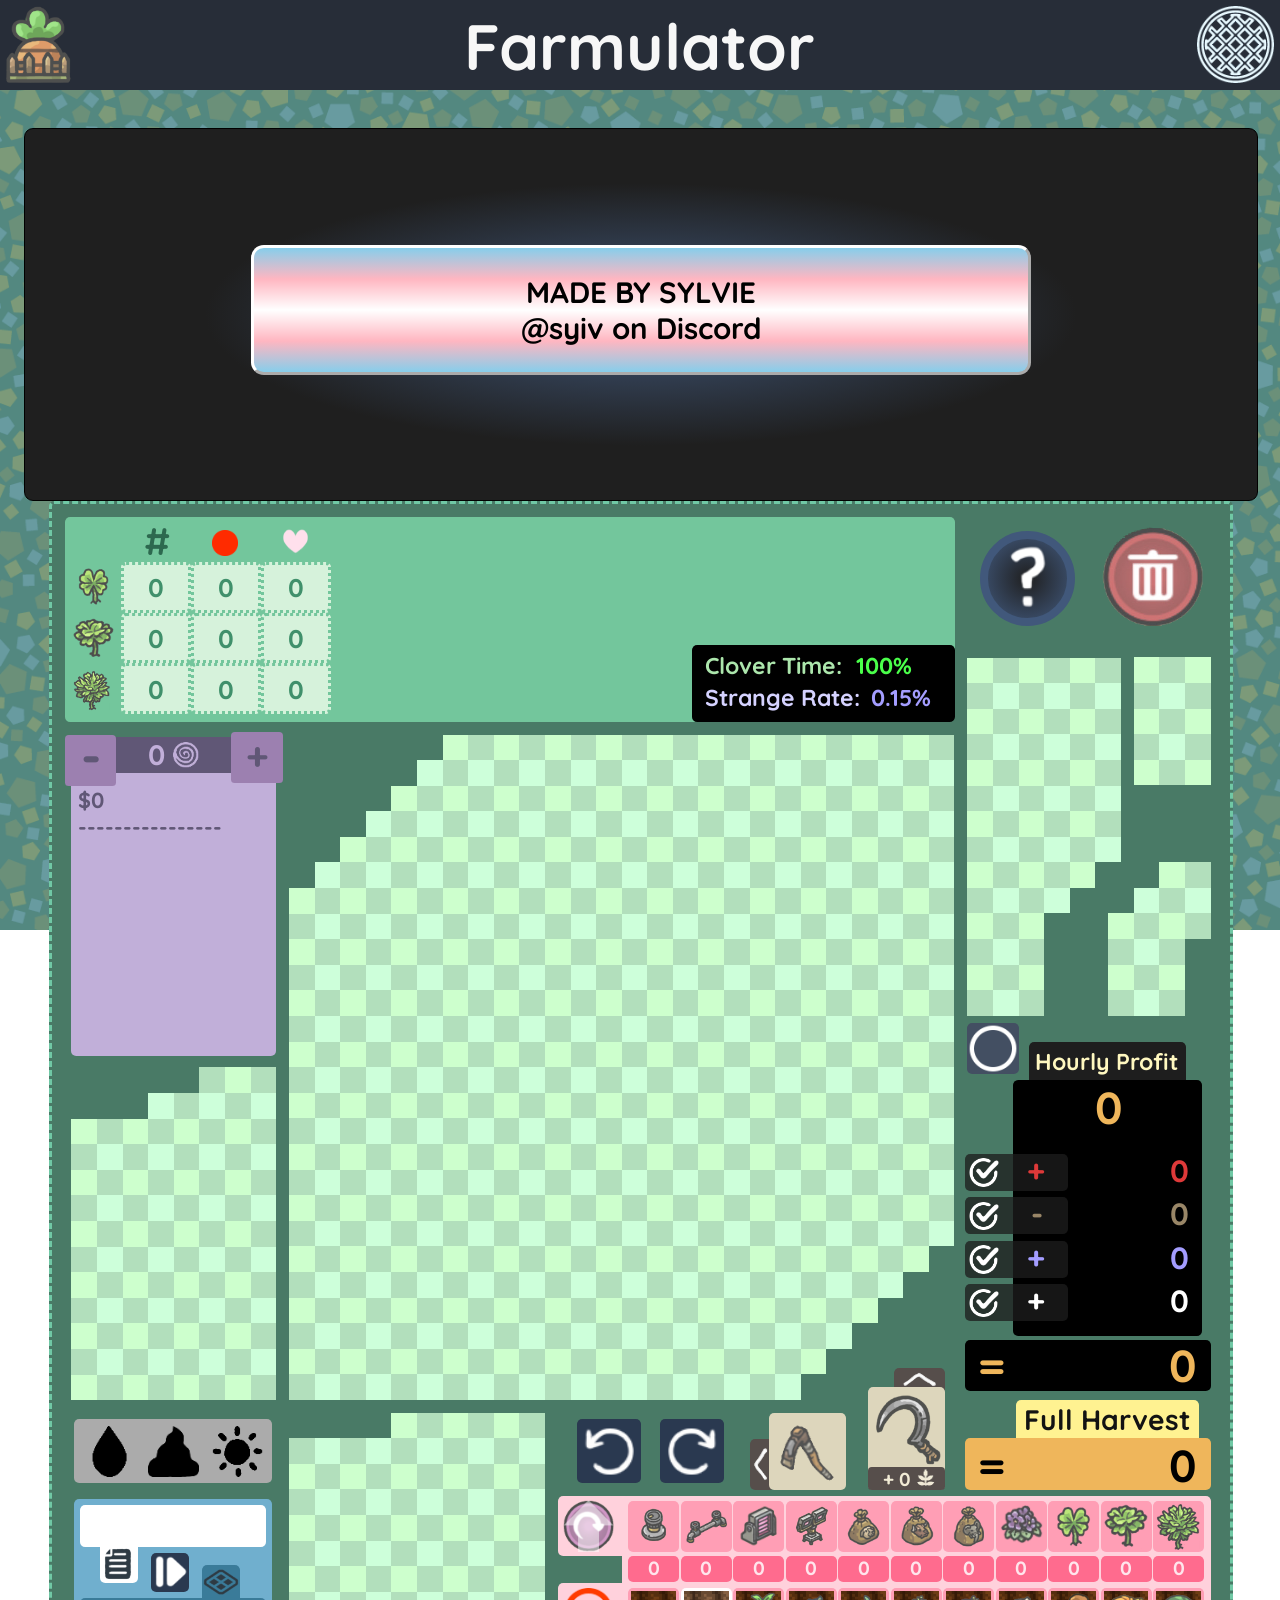
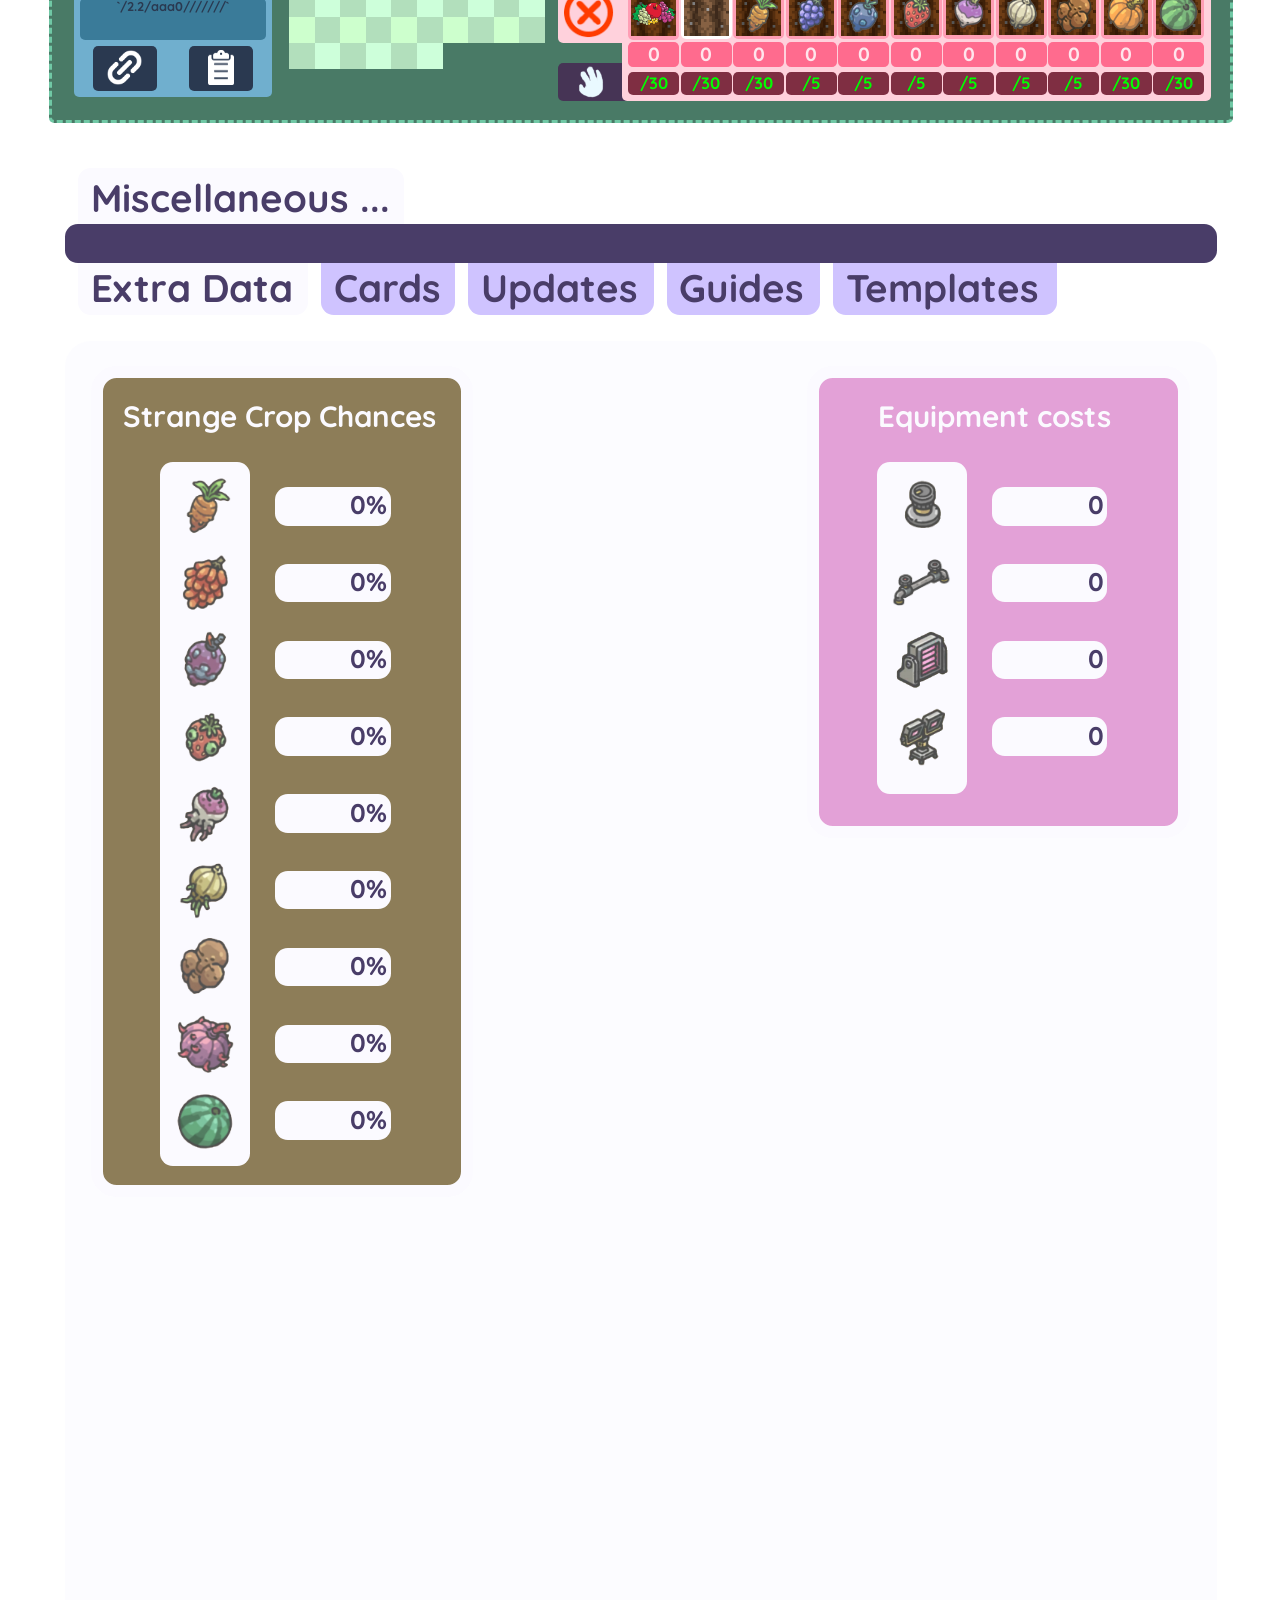
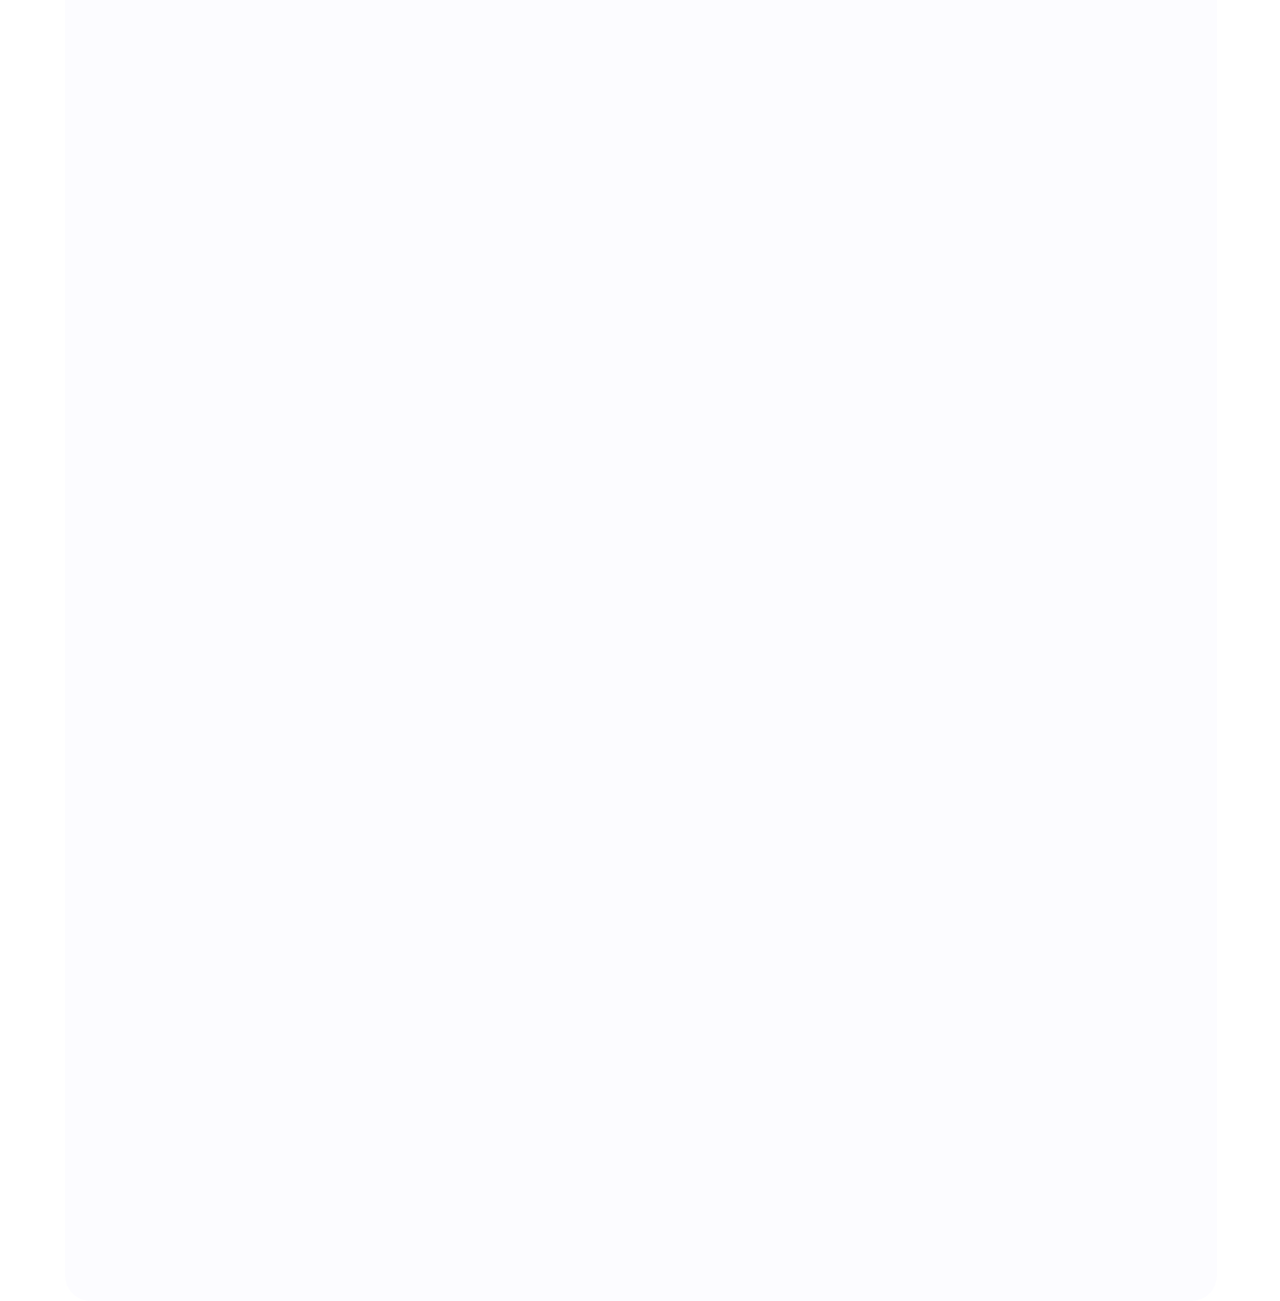
<file: TsukiFarm.html>
<!DOCTYPE html>
<html lang="en">
    <head>
        <title>Tsuki Farm</title>
        <meta charset="UTF-8">
        <meta name="viewport" content="width=device-width, initial-scale=1.0">
        <link rel="icon" href="images/Buttons/TsukiFarm.png">
        <link rel="stylesheet" href="style.css">
    </head>
    <body>
        <div id="topBar"></div>

        <div id="everything">
            <div id="farmPlotBox">
                <div id="IMADETHIS">MADE BY SYLVIE <br>@syiv on Discord</div>
            </div>

            <div id="1"></div>

            <div id="Farm" style="display: ''"></div>
            <div id="MiscData"></div>

            <div id="2"></div>
            <div id="oop"></div>
        </div>
        
        <script src="data.js"></script>
        <script src="group.js"></script>
        <script src="plot.js"></script>
        <script src="TsukiFarm.js"></script>
        <script src="navBar.js"></script>
    
        
    </body>
</html>

<!--
Testing out stuff

            <tr align="center" id = "barRow">
                <td id = "barBox">
                    <a href="index.html" id = "barBox"
                        title="Home" >
                            <img src ="images/Buttons/Home.png"
                            class= "homeButton" 
                            alt="home button"
                            title="Home"> 
                    </a>
                </td id = "barBox">
                <td id = "barBox"></td>
                <td id = "barBox">
                    <a href="TsukiFarm.html" id = "barBox"
                        title="TsukiFarm" >
                            <img src ="images/Buttons/TsukiFarm.png"
                            class= "homeButton" 
                            alt="Tsuki Farm button"
                            title="Tsuki Farm"
                            style="border-radius: 5px;"> 
                    </a>
                </td>
            </tr>
            <tr align="center" id = "barRow">
                <td class= "homeButton" id = "barBox">
                    <a class="unfilled" id = "barBox"
                        href="index.html" 
                        title="Home" >
                            &nbspHome&nbsp
                    </a>
                </td>
                <td id = "barBox"></td>
                <td class= "homeButton" id = "barBox">
                    <a class="filled" id = "barBox"
                        href="TsukiFarm.html" 
                        title="TsukiFarm" >
                            &nbspTsuki&nbsp
                    </a>
                </td>
            </tr>

<div style="right: 1vw; left: ''; direction: rtl;display: none;" id = "toolBarGroup">
    <div id="toolBarHider">
        <img class="toolBarHiderImg" src="/images/farmPlots/hide.png">
    </div>
    <div style="display: none" id = "toolBar">
        <div id = "plotSelector">
            <img style="filter: ''" class="plotSelectorImg" id="plotSelectorEmpty" src="/images/farmPlots/Remove.png">
            <img style="filter: ''" class="plotSelectorImg" id="plotSelectorSprinkler" src="/images/farmPlots/Sprinkler.png">
            <img style="filter: ''" class="plotSelectorImg" id="plotSelectorLaneSprinkler" src="/images/farmPlots/LaneSprinkler.png">
            <img style="filter: ''" class="plotSelectorImg" id="plotSelectorMegaGrow" src="/images/farmPlots/MegaGrow.png">
            <img style="filter: ''" class="plotSelectorImg" id="plotSelectorGigaGrow" src="/images/farmPlots/GigaGrow.png">
            <img style="filter: ''" class="plotSelectorImg" id="plotSelectorGoatFert" src="/images/farmPlots/GoatFert.png">
            <img style="filter: ''" class="plotSelectorImg" id="plotSelectorBullFert" src="/images/farmPlots/BullFert.png">
            <img style="filter: ''" class="plotSelectorImg" id="plotSelectorElephantFert" src="/images/farmPlots/ElephantFert.png">
            <img style="filter: ''" class="plotSelectorImg" id="plotSelectorPlant" src="/images/farmPlots/Plant.png">
            <img style="filter: ''" class="plotSelectorImg" id="plotSelector4 Leaf Clover" src="/images/farmPlots/4 Leaf Clover.png">
            <img style="filter: ''" class="plotSelectorImg" id="plotSelector16 Leaf Clover" src="/images/farmPlots/16 Leaf Clover.png">
            <img style="filter: ''" class="plotSelectorImg" id="plotSelector64 Leaf Clover" src="/images/farmPlots/64 Leaf Clover.png">
            <img style="filter: ''" class="plotSelectorImg" id="plotSelectorFarm" src="/images/farmPlots/Farm.png">
            <img style="filter: ''" class="plotSelectorImg" id="plotSelectorCarrot" src="/images/farmPlots/Carrot.png">
            <img style="filter: ''" class="plotSelectorImg" id="plotSelectorGrape" src="/images/farmPlots/Grape.png">
            <img style="filter: ''" class="plotSelectorImg" id="plotSelectorGloamroot" src="/images/farmPlots/Gloamroot.png">
            <img style="filter: ''" class="plotSelectorImg" id="plotSelectorStrawberry" src="/images/farmPlots/Strawberry.png">
            <img style="filter: ''" class="plotSelectorImg" id="plotSelectorTurnip" src="/images/farmPlots/Turnip.png">
            <img style="filter: ''" class="plotSelectorImg" id="plotSelectorPotato" src="/images/farmPlots/Potato.png">
            <img style="filter: ''" class="plotSelectorImg" id="plotSelectorOnion" src="/images/farmPlots/Onion.png">
            <img style="filter: ''" class="plotSelectorImg" id="plotSelectorPumpkin" src="/images/farmPlots/Pumpkin.png">
            <img style="filter: ''" class="plotSelectorImg" id="plotSelectorMelon" src="/images/farmPlots/Melon.png">
        </div>
        <div id="toolBarFlipper">
            <img style="display: ''" class="toolBarFlipperImg" src="/images/farmPlots/flip.png">
        </div>
    </div>
</div>  


            <button id="resetFarmButton" type="button">Reset Farm</button>

            <label class="switch">
                <input type="checkbox" id="fertSelect">
                <span class="slider round"></span>
            </label>
            <label id="fertcosttogglelabel"> Incorporate Fert Cost? </label>
            <br>

            <label class="switch">
                <input type="checkbox" id="strangeSelect">
                <span class="slider round"></span>
            </label>
            <label id="strangeCostTogglelabel"> Include Strange Rate in Profit? </label>
            <br>


            <img id="compass" src="/images/farmPlots/compass.png">


            <br>

            <label id="playerChecklabel">How often do you check your farm? (in hours):</label>
            <input id="playerCheckInput" type="number">
            <button id="playerCheckButton" type="button">submit</button>


        <button id="farmPlotRemove" class="farmPlotButton" type="button"><img class="farmPlotButton" src="/images/farmPlots/Remove.png"></button>
            <button id="farmPlotHoe" class="farmPlotButton" type="button"><img class="farmPlotButton" src="/images/farmPlots/Hoe.png"></button>
            <button id="farmPlotSprinkler" class="farmPlotButton" type="button"><img class="farmPlotButton" src="/images/farmPlots/Sprinkler.png"></button>
            <button id="farmPlotMegaGrow" class="farmPlotButton" type="button"><img class="farmPlotButton" src="/images/farmPlots/MegaGrow.png"></button>
            <button id="farmPlotGigaGrow" class="farmPlotButton" type="button"><img class="farmPlotButton" src="/images/farmPlots/GigaGrow.png"></button>
            <button id="farmPlotGoatFert" class="farmPlotButton" type="button"><img class="farmPlotButton" src="/images/farmPlots/GoatFert.png"></button>
            <button id="farmPlotBullFert" class="farmPlotButton" type="button"><img class="farmPlotButton" src="/images/farmPlots/BullFert.png"></button>
            <button id="farmPlotElephantFert" class="farmPlotButton" type="button"><img class="farmPlotButton" src="/images/farmPlots/ElephantFert.png"></button>
            <br>
            <button id="farmPlotCarrot" class="farmPlotButton" type="button"><img class="farmPlotButton" src="/images/farmPlots/Carrot.png"></button>
            <button id="farmPlotGrape" class="farmPlotButton" type="button"><img class="farmPlotButton" src="/images/farmPlots/Grape.png"></button>
            <button id="farmPlotGloamroot" class="farmPlotButton" type="button"><img class="farmPlotButton" src="/images/farmPlots/Gloamroot.png"></button>
            <button id="farmPlotStrawberry" class="farmPlotButton" type="button"><img class="farmPlotButton" src="/images/farmPlots/Strawberry.png"></button>
            <button id="farmPlotTurnip" class="farmPlotButton" type="button"><img class="farmPlotButton" src="/images/farmPlots/Turnip.png"></button>
            <button id="farmPlotPotato" class="farmPlotButton" type="button"><img class="farmPlotButton" src="/images/farmPlots/Potato.png"></button>
            <button id="farmPlotOnion" class="farmPlotButton" type="button"><img class="farmPlotButton" src="/images/farmPlots/Onion.png"></button>
            <button id="farmPlotPumpkin" class="farmPlotButton" type="button"><img class="farmPlotButton" src="/images/farmPlots/Pumpkin.png"></button>
            <button id="farmPlotMelon" class="farmPlotButton" type="button"><img class="farmPlotButton" src="/images/farmPlots/Melon.png"></button>

        <audio controls autoplay muted loop src="/music/ACNH 5am.mp3"></audio>

        <iframe style="border: 0;" 
        src="https://docs.google.com/spreadsheets/d/1_iIXA2UDMTtcc3vhpwaQfG5mwhXibArKYHdmygSAhEI/edit?pli=1#gid=0"
        width="700"
        height="700"></iframe>
        <br>
        <br>
        <a href="https://docs.google.com/spreadsheets/d/1_iIXA2UDMTtcc3vhpwaQfG5mwhXibArKYHdmygSAhEI/edit?pli=1#gid=0" 
        target="_blank" 
        title="yoooo i popped off on this one">
            <img src ="images/ashCool.png"
            height="100"
            alt="ash Cool emote"
            title="ashCool.png"> 
        </a>

        <table id="plotCounterBox">
                <tr>
                    <td class="counterBox">
                        <img class="counterBoximg" src="/images/farmPlots/Crops.png">
                    </td>
                    <td id="cropCounter" class="counterBox">
                        0
                    </td>
                    <td class="counterBox">
                        <img class="counterBoximg" src="/images/farmPlots/Sprinkler.png">
                    </td>
                    <td id="sprinklerCounter" class="counterBox">
                        0
                    </td>
                    <td class="counterBox">
                        <img class="counterBoximg" src="/images/farmPlots/LaneSprinkler.png">
                    </td>
                    <td id="laneSprinklerCounter" class="counterBox">
                        0
                    </td>
                    <td class="counterBox">
                        <img class="counterBoximg" src="/images/farmPlots/MegaGrow.png">
                    </td>
                    <td id="megauvCounter" class="counterBox">
                        0
                    </td>
                    <td class="counterBox">
                        <img class="counterBoximg" src="/images/farmPlots/GigaGrow.png">
                    </td>
                    <td id="gigauvCounter" class="counterBox">
                        0
                    </td>
                    <td class="counterBox">
                        <img class="counterBoximg" src="/images/farmPlots/GoatFert.png">
                    </td>
                    <td id="goatFertCounter" class="counterBox">
                        0
                    </td>
                    <td class="counterBox">
                        <img class="counterBoximg" src="/images/farmPlots/BullFert.png">
                    </td>
                    <td id="bullFertCounter" class="counterBox">
                        0
                    </td>
                    <td class="counterBox">
                        <img class="counterBoximg" src="/images/farmPlots/ElephantFert.png">
                    </td>
                    <td id="elephantFertCounter" class="counterBox">
                        0
                    </td>
                    <td class="counterBox">
                        <img class="counterBoximg" src="/images/farmPlots/Plant.png">
                    </td>
                    <td id="plantCounter" class="counterBox">
                        0
                    </td>
                    <td id="gcc4Leaf">

                    </td>
                    <td id="4leafcloverCounter" class="counterBox">
                        0
                    </td>
                    <td id="gcc16Leaf">

                    </td>
                    <td id="16leafcloverCounter" class="counterBox">
                        0
                    </td>
                    <td id="gcc64Leaf">

                    </td>
                    <td id="64leafcloverCounter" class="counterBox">
                        0
                    </td>
                </tr>
                <tr>
                    <td class="counterBox2" style="display: none">
                        <img class="counterBox2img" style="display: none" src="/images/farmPlots/Farm.png">
                    </td>
                    <td id="plotCounter" class="counterBox2" style="display: none">
                        0
                    </td>
                    <td class="counterBox2" style="display: none">
                        <img class="counterBox2img" style="display: none" src="/images/farmPlots/Carrot.png">
                    </td>
                    <td id="CarrotCounter" class="counterBox2" style="display: none">
                        0
                    </td>
                    <td class="counterBox2" style="display: none">
                        <img class="counterBox2img" style="display: none" src="/images/farmPlots/Grape.png">
                    </td>
                    <td id="GrapeCounter" class="counterBox2" style="display: none">
                        0
                    </td>
                    <td class="counterBox2" style="display: none">
                        <img class="counterBox2img" style="display: none" src="/images/farmPlots/Gloamroot.png">
                    </td>
                    <td id="GloamrootCounter" class="counterBox2" style="display: none">
                        0
                    </td>
                    <td class="counterBox2" style="display: none">
                        <img class="counterBox2img" style="display: none" src="/images/farmPlots/Strawberry.png">
                    </td>
                    <td id="StrawberryCounter" class="counterBox2" style="display: none">
                        0
                    </td>
                    <td class="counterBox2" style="display: none">
                        <img class="counterBox2img" style="display: none" src="/images/farmPlots/Turnip.png">
                    </td>
                    <td id="TurnipCounter" class="counterBox2" style="display: none">
                        0
                    </td>
                    <td class="counterBox2" style="display: none">
                        <img class="counterBox2img" style="display: none" src="/images/farmPlots/Potato.png">
                    </td>
                    <td id="PotatoCounter" class="counterBox2" style="display: none">
                        0
                    </td>
                    <td class="counterBox2" style="display: none">
                        <img class="counterBox2img" style="display: none" src="/images/farmPlots/Onion.png">
                    </td>
                    <td id="OnionCounter" class="counterBox2" style="display: none">
                        0
                    </td>
                    <td class="counterBox2" style="display: none">
                        <img class="counterBox2img" style="display: none" src="/images/farmPlots/Pumpkin.png">
                    </td>
                    <td id="PumpkinCounter" class="counterBox2" style="display: none">
                        0
                    </td>
                    <td class="counterBox2" style="display: none">
                        <img class="counterBox2img" style="display: none" src="/images/farmPlots/Melon.png">
                    </td>
                    <td id="MelonCounter" class="counterBox2" style="display: none">
                        0
                    </td>
                </tr>
            </table>

            <label id="playerProfitlabel">Hourly Profit:</label>
            <label id="playerProfitScore">[MIN: 0] [MAX: 0]</label>
            <br>
            
            <label id="playerStrangeRatelabel">Strange Rate:</label>
            <label id="playerStrangerateScore">0.15%</label>
            <br>

            <label id="playerCloverTimelabel">Clover Time:</label>
            <label id="playerCloverTimeScore">100%</label>

            <label class="switch">
                <input type="checkbox" id="cropListSelect">
                <span class="slider round"></span>
            </label>
            <label id="cropListtogglelabel"> Count Each Crop Individually? </label>
            <br>
-->

<!-- 
            <label id="farmPlotlabel">Plot: </label>
            <select name="farmPlots" id="farmPlotSelect">
                <option value="0">Clear</option>
                <option value="12">Empty Plot</option>
                <option value="1">Sprinkler</option>
                <option value="8">Lane Sprinkler</option>
                <option value="2">MegaGrow</option>
                <option value="3">GigaGrow</option>
                <option value="4">Goat Fert</option>
                <option value="5">Bull Fert</option>
                <option value="6">Elephant Fert</option>
                <option value="7">Plant/Flower</option>
                <option value="9">4&nbsp&nbsp&nbspLeaf Clover</option>
                <option value="10">16 Leaf Clover</option>
                <option value="11">64 Leaf Clover</option>
                <option value="13">Carrot</option>
                <option value="14">Grape</option>
                <option value="15">Gloamroot</option>
                <option value="16">Strawberry</option>
                <option value="17">Turnip</option>
                <option value="18">Potato</option>
                <option value="19">Onion</option>
                <option value="20">Pumpkin</option>
                <option value="21">Melon</option>
            </select>
            <label id="farmPlotDirectionlabel">Direction: </label>
            <select name="farmPlotDirection" id="farmPlotDirectionSelect">
                <option value="0">Up</option>
                <option value="1">Right</option>
                <option value="2">Down</option>
                <option value="3">Left</option>
            </select>
-->
</file>
<file: style.css>
@import url('https://fonts.googleapis.com/css2?family=Quicksand:wght@300..700&display=swap');

body{
    background-image: url(images/Backgrounds/grass.png);
    background-repeat: no-repeat;
    background-attachment: fixed;
    background-position: center;
    background-size: cover;
    font-family: "Quicksand", sans-serif;
    font-weight: bold;
}
td{
    padding: 0px;
}
table{
    border-collapse: collapse;
}

a{
    color:#272d38;
}
a:hover{
    height: 2vh;
    color:#aa65d2;
}

::-webkit-scrollbar {
    display: none;
    background: #ffffff00;
    position: absolute;
    right: 2vh;
    width: 1vh;
}
::-webkit-scrollbar-track {
    display: none;
    margin: 1vh;
    right: 2vh;
    border-radius: .5vh;
    background: #ffffff00;
}
::-webkit-scrollbar-thumb {
    display: none;
    width: 5vh;
    border-radius: .5vh;
    background: #ffffff00;
}
::-webkit-scrollbar-thumb:hover {
    display: none;
    background: #ffffff00;
}
::-webkit-scrollbar-track-piece:end {
    display: none;
    background: #ffffff00;
    margin-bottom: 1vh; 
}
::-webkit-scrollbar-track-piece:start {
    display: none;
    background: #ffffff00;
    margin-top: 1vh;
}

/*///////////////////////////////////////////////*/
#topBar{
    overflow-y: hidden; 
    overflow-x: hidden;
    text-decoration: none;
    width: 0vw;
    height: 0vw;
    left: 0vw;
    top: 0vw;
}
    #topBarBox{
        overflow-y: hidden; 
        overflow-x: hidden;
        position: absolute;
        background-color: #272d38;
        font-size: 0vw;
        border-radius: 0vw; 
        padding: 0vw;
        width: 100vw;
        height: 7vw;
        left: 0vw;
        top: 0vw;
        white-space: 0vw;
    }
        #pageIconBox{
            background-color: #1f1f1f00;
            font-size: 0vw;
            position: absolute;
            border-radius: 1vw; 
            padding: 0vw;
            width: 6vw;
            height: 6vw;
            left: .5vw;
            top: .5vw;
            white-space: 0vw;
        }
            #pageIcon{
                position: absolute;
                rotate: 0deg;
                padding: 0vw;
                height: 6vw;
                left: 0vw;
                top: 0vw;
                white-space: 0vw;
            }
        #titleDiv{
            position: absolute;
            border-radius: .4vw; 
            padding: 0vw;
            width: 86vw;
            height: 6vw;
            left: 7vw;
            top: .5vw;
            white-space: 0vw;
        }
            #title{
                position: relative;
                text-align: center;
                color: #f7f7f7;
                font-size: 5vw;
                padding: 0vw;
                left: 0vw;
                top: 0vw;
                white-space: 0vw;
            }
        #waffleBox{
            background-color: #1f1f1f00;
            font-size: 0vw;
            position: absolute;
            border-radius: 1vw; 
            padding: 0vw;
            width: 6vw;
            height: 6vw;
            left: 93.5vw;
            top: .5vw;
            white-space: 0vw;
        }
            #waffleIcon{
                position: absolute;
                filter: invert(93%) sepia(6%) saturate(1466%) hue-rotate(182deg) brightness(103%) contrast(105%);
                rotate: 0deg;
                padding: 0vw;
                height: 6vw;
                left: 0vw;
                top: 0vw;
                white-space: 0vw;
            }
        
        #topNavigationBox{
            background-color: #fbfaff;
            font-size: 2.5vw;
            position: absolute;
            z-index: 90;
            border-style:solid; 
            border-color: #c9c9c9; 
            border-width: 1vw; 
            border-radius: 2vw; 
            padding: 0vw;
            width: 16vw;
            height: 17vw;
            left: 82vw;
            top: 7vw;
            white-space: 0vw;
        }
            .linkBox{
                position: relative;
                border-radius: .4vw; 
                padding: 0vw;
                width: 16vw;
                height: 4vw;
                left: .5vw;
                top: .5vw;
                white-space: 0vw;
            }
                .link{
                    position: relative;
                    text-align: center;
                    color: #f7f7f7;
                    padding: 0vw;
                    left: 0vw;
                    top: 0vw;
                    white-space: 0vw;
                }




/*///////////////////////////////////////////////*/
#resume{
    position: absolute;
    border: 0;
    left: 1.5vw;
    top: 12vw;
    width: 97vw;
    height: 130vw;
}


/*///////////////////////////////////////////////*/
#everything{
    position: absolute;
    top: 10vw;
    left: 1.9vw;
}
/*///////////////////////////////////////////////*/

#farmPlotBox{
    background: radial-gradient( #41587b,#1f1f1f,#1f1f1f);
    border-style: solid; 
    border-width: .1vh; 
    border-color: black; 
    border-radius: 1vh;
    color: white;
    text-decoration: none;
    padding: 1vw;
    width: 94.2vw;
    height: 27vw;
    margin-left: auto;
    margin-right: auto;
    font-size: 2vw;
}
    #IMADETHIS{
        position: relative;
        font-size: 2.3vw;
        font-weight:900 ;
        background: linear-gradient(skyblue, lightpink, white, lightpink, skyblue);
        background-repeat: no-repeat;
        border-style: outset; 
        border-width: .25vw; 
        border-radius: 1vw;
        border-color: white; 
        color: black;
        text-decoration: none;
        text-align: center;
        padding: 2vw;
        width: 60%;
        margin-left: auto;
        margin-right: auto;
        top: 8.1vw;
    }
      
/*///////////////////////////////////////////////*/
#Grid{
    background-color: rgb(73, 122, 102);
    border-style: outset; 
    border-width: 0vw; 
    border-color: rgb(73, 122, 102); 
    border-radius: 0vw; 
    color: rgb(73, 122, 102);
    text-decoration: none;
    padding: 0vw;
    width: 90vw;
    height: 74vw;
    margin-left: auto;
    margin-right: auto;
}
    .gridTable {
        position: relative;
    }
    .gridTable tr:nth-child(even) td:nth-child(odd){
        background-color: #b2dfbc;
    }
    .gridTable tr:nth-child(odd) td:nth-child(even){
        background-color: #b2dfbc;
    }
    .gridTable tr:nth-child(even) td:nth-child(even){
        background-color: #cdffda;
    }
    .gridTable tr:nth-child(odd) td:nth-child(odd){
        background-color: #cdffcd;
    }

/*////////////////////////////////////*/
#Farm{
    overflow-y: hidden; 
    overflow-x: hidden;
    background-color: rgb(73, 122, 102);
    user-select: none;
    border-style:dashed; 
    border-width: .3vw; 
    border-color: rgb(112, 200, 165); 
    border-radius: .4vw; 
    color: rgb(73, 122, 102);
    text-decoration: none;
    padding: 1vw;
    width: 90vw;
    height: 93vw;
    margin-left: auto;
    margin-right: auto;
}
    #gridDiv{
        position: relative;
        padding: 0vw;
        width: 0vw;
        height: 0vw;
        white-space: 0vw;
        top: 17vw;
        left: 0vw;    
    }
        #plotsDiv{
            position: relative;
            padding: 0vw;
            width: 0vw;
            height: 0vw;
            white-space: 0vw;
            top: 0vw;
            left: 0vw;    
        }
        #placerDiv{
            position: relative;
            padding: 0vw;
            width: 0vw;
            height: 0vw;
            white-space: 0vw;
            top: 0vw;
            left: 0vw;    
        }
    #uiDiv{
        position: relative;
        padding: 0vw;
        width: 0vw;
        height: 0vw;
        white-space: 0vw;
        top: 17vw;
        left: 0vw;    
    }

    #breedDiv{
        position: relative;
        user-select: none;
        padding: 0vw;
        width: 0vw;
        height: 0vw;
        left: 0vw;
        top: -17vw;
        white-space: 0vw;
    }
        #breedDisplay{
            background-color: #73c69c;
            color: #2a3950;
            border-radius: .4vw; 
            border-width: 0px; 
            width: 69.5vw;
            height: 16vw;
            padding: 0vw;
            font-size: 2vw;
        }
            .breedDisplayImgDiv{
                position: relative;
                border-width: 0px; 
                left: 0vw;
                top: 0vw;
                width: 0vw;
                height: 0vw;
                border-radius: .4vw; 
            }
                #breedParentCount{
                    position: relative;
                    height: 0vw;
                    color: #2d694f;
                    font-size: 3vw;
                    left: 6.2vw;
                    top: 0vw;
                }
                #breedSpotImg{
                    filter: invert(25%) sepia(1000%) saturate(5700%) hue-rotate(360deg) brightness(152%) contrast(108%);
                    position: relative;
                    width: 2vw;
                    height: 2vw;
                    left: 11.5vw;
                    top: 1vw;
                }
                #breedChanceImg{
                    filter: invert(77%) sepia(10%) saturate(1308%) hue-rotate(305deg) brightness(416%) contrast(102%);
                    position: relative;
                    width: 2vw;
                    height: 2.1vw;
                    left: 17vw;
                    top: .85vw;
                }
                .bdImg{
                    white-space: 0vh;
                    padding: .2vw;
                    height: 3.2vw;
                }
            #breedTableDiv{
                position: relative;
                border-width: 0px; 
                width: 0vw;
                height: 0vw;
                border-radius: .4vw; 
            }
                #breedTable {
                    position: relative;
                    left: 4.4vw;
                    top: 3.5vw;
                }
                    .breedTableCell{
                        border-color: #73c69c; 
                        background-color: #d6f2db;
                        color: #40906b;
                        text-align: center;
                        border-style:dotted; 
                        width: 5vw;
                        height: 3vw;
                        border-radius: .4vw; 
                        border-width: .3vw; 
                        font-size: 2vw;
                        padding-top: .5vw;
                    }
            #breedProfitTableDiv{
                position: relative;
                border-width: 0px; 
                width: 0vw;
                height: 0vw;
                border-radius: .4vw; 
            }
                #breedProfitTable {
                    position: relative;
                    left: 24.4vw;
                    top: 3.5vw;
                    border-radius: .4vw; 
                }
                    .breedProfitTableCell{
                        border-color: #73c69c; 
                        background-color: #d6f2db;
                        color: #40906b;
                        text-align: center;
                        border-style:dotted; 
                        width: 5vw;
                        height: 3vw;
                        border-radius: .4vw; 
                        border-width: .3vw; 
                        font-size: 2vw;
                        padding-top: .5vw;
                        margin-right: .5vw;
                    }
            #cloverEffectsDiv{
                position: relative;
                border-width: 0px; 
                width: 0vw;
                height: 0vw;
                left: 49vw;
                top: 10vw;
                border-radius: .4vw; 
            }
                #cloverEffects{
                    background-color: #000000;
                    color: #2a3950;
                    border-radius: .4vw; 
                    border-width: 0px; 
                    width: 19vw;
                    height: 5vw;
                    padding: 0.5vw;
                    padding-left: 1vw;
                    font-size: 2vw;
                }
                    #strangeRateLabel{
                        position: relative;
                        top: 2.5vw;
                        height: 0vw;
                        color: rgb(213, 210, 255);
                        font-size: 1.8vw;
                    }
                    #timeRateLabel{
                        position: relative;
                        top: 0vw;
                        height: 0vw;
                        color: rgb(172, 230, 172);
                        font-size: 1.8vw;
                    }
                    #strangeRateScore{
                        position: relative;
                        top: 2.5vw;
                        left: 13vw;
                        height: 0vw;
                        color: rgb(164, 157, 255);
                        font-size: 1.8vw;
                    }
                    #timeRateScore{
                        position: relative;
                        top: 0vw;
                        left: 11.8vw;
                        height: 0vw;
                        color: rgb(74, 255, 74);
                        font-size: 1.8vw;
                    } 

    #eraseFarmDiv{
        position: relative;
        padding: 0vw;
        width: 0vw;
        height: 0vw;
        top: -16.75vw;
        left: 80.5vw;    
        white-space: 0vw;
        background-color: white;
    }
        #eraseFarmImg{
            white-space: 0vw;
            width: 8vw;
            padding: .45vw;
        }

    #moonDiv{
        position: relative;
        padding: 0vw;
        width: 0vw;
        height: 0vw;
        top: 22.5vw;
        left: 70.5vw;    
        white-space: 0vw;
        background-color: white;
    }
        #moonBox{
            position: relative;
            text-align: center;
            background-color: #434f62;
            color: #2a3950;
            border-radius: .4vw; 
            border-width: 0px; 
            width: 4vw;
            height: 4vw;
            left: 0vw;
            top: 0vw;
            padding: 0vw;
            font-size: 0vw;
        }
        .moonSelectorImg{
            position: relative;
            padding: 0vw;
            padding-bottom: .5vw;
            height: 4vw;
            left: 0vw;
            top: 0vw;
            white-space: 0vw;
        }
        #moonSelectorDiv{
            background-color: #434f62;
            line-height: 0vw;
            position: relative;
            border-radius: .4vw; 
            padding: 0vw;
            padding-top: .5vw;
            width: 4vw;
            height: 41vw;
            left: 0vw;
            top: -22.55vw;
            white-space: 0vw;
        }

    #helpDiv{
        position: relative;
        padding: 0vw;
        width: 0vw;
        height: 0vw;
        top: -15.9vw;
        left: 71.5vw;    
        white-space: 0vw;
        background-color: white;
    }
        #help{
            border-color: #41587b; 
            background: radial-gradient(#1f1f1f , #41587b);
            text-align: center;
            border-style:solid; 
            border-width: .7vw;
            border-radius: 5vw; 
            width: 6.15vw;
            height: 6.15vw;
            padding: 0vw;
            font-size: 2vw;
        }
            #helpImg{
                position: relative;
                left: .1vw;
                white-space: 0vw;
                width: 5vw;
                padding: .45vw;
            }
        #helpBlurDiv{
            position: relative;
            top: -1000vw;
            left: -1000vw;
            height: 0vw;
            width: 0vw;
        }
            #helpBlur{
                position: relative;
                background-color: #0000009b;
                top: -0vw;
                left: -0vw;
                height: 1100vw;
                width: 1040vw;
            }
        #helpCanvasDiv{
            position: relative;
            top: -10.2vw;
            left: -73vw;
            height: 0vw;
            width: 0vw;
        }
            #helpCanvas{
                position: relative;
                top: 0vw;
                left: 0vw;
                width: 96vw;
                height: 96vw;
            }
                .helpText{
                    position: relative;
                    color: #ffcccc;
                    line-height: 2.3vw;
                    font-size: 2vw;
                    height: 0vw;
                }
                .helpSubText{
                    position: relative;
                    color: #ffffff;
                    line-height: 2.3vw;
                    font-size: 2vw;
                    height: 0vw;
                }
                .helpTextRight{
                    text-align: right;
                    position: relative;
                    color: #ffcccc;
                    line-height: 2.3vw;
                    font-size: 2vw;
                    height: 0vw;
                }
                .helpSubTextRight{
                    text-align: right;
                    position: relative;
                    line-height: 2.3vw;
                    color: #ffffff;
                    font-size: 2vw;
                    height: 0vw;
                }
    #compass{
        position: relative;
        width: 28vw;
        height: 26vw;
        left: 46vw;
        top: 46vw;

    }

    #undoRedoDiv{
        position: relative;
        user-select: none;
        padding: 0vw;
        width: 0vw;
        height: 0vw;
        left: 38vw;
        top: 52.5vw;
        white-space: 0vw;
    }
        #undoRedo{
            text-align: center;
            color: #2a3950;
            border-radius: .4vw; 
            border-width: 0px; 
            width: 15.5vw;
            height: 6vw;
            padding: 0vw;
            font-size: 2vw;
        }
            #undoBox{
                position: relative;
                text-align: center;
                background-color: #2a3950;
                color: #2a3950;
                border-radius: .4vw; 
                border-width: 0px; 
                width: 5vw;
                height: 5vw;
                left: 2vw;
                top: 1vw;
                padding: 0vw;
                font-size: 0vw;
            }
                #undoImg{
                    position: relative;
                    text-align: center;
                    border-width: 0px;
                    width: 4vw;
                    left: 0vw;
                    top: .5vw;
                    padding: 0vw;
                    font-size: 0vw;
                }
            #redoBox{
                position: relative;
                text-align: center;
                background-color: #2a3950;
                color: #2a3950;
                border-radius: .4vw; 
                border-width: 0px; 
                width: 5vw;
                height: 5vw;
                left: 8.5vw;
                top: -4vw;
                padding: 0vw;
                font-size: 0vw;
            }
                #redoImg{
                    position: relative;
                    text-align: center;
                    border-width: 0px;
                    width: 4vw;
                    left: 0vw;
                    top: .5vw;
                    padding: 0vw;
                    font-size: 0vw;
                }

    #saveLoadDiv{
        position: relative;
        user-select: none;
        padding: 0vw;
        width: 0vw;
        height: 0vw;
        left: .7vw;
        top: 59.7vw;
        white-space: 0vw;
    }
        #saveLoad{
            text-align: center;
            background-color: #70afce;
            color: #2a3950;
            border-radius: .4vw; 
            border-width: 0px; 
            width: 15.5vw;
            height: 15.5vw;
            padding: 0vw;
            font-size: 2vw;
        }
            #importBox{
                overflow-y: scroll; 
                overflow-x: hidden; 
                overflow-wrap: anywhere;
                background-color: #ffffff;
                user-select: all;
                position: absolute;
                font-size: 1vw;
                border-radius: .4vw; 
                padding: 0vw;
                width: 14.5vw;
                height: 3.25vw;
                left: .5vw;
                top: .5vw;
                white-space: 0vw;
            }
            #currentBox{
                overflow-y: scroll; 
                overflow-wrap: anywhere;
                background-color: #3a7b99;
                position: absolute;
                font-size: 1vw;
                border-radius: .4vw; 
                padding: 0vw;
                width: 14.5vw;
                height: 3.25vw;
                left: .5vw;
                top: 7.75vw;
                white-space: 0vw;
            }

            #importButtonBox{
                background-color: #2a3950;
                font-size: 0vw;
                position: absolute;
                border-radius: .4vw; 
                padding: 0vw;
                width: 3vw;
                height: 3vw;
                left: 6vw;
                top: 4.25vw;
                white-space: 0vw;
            }
                #importButton{
                    position: relative;
                    rotate: 90deg;
                    padding: 0vw;
                    height: 3vw;
                    left: 0vw;
                    top: -.1vw;
                    white-space: 0vw;
                }

            #loadIconBox{
                background-color: #ffffff;
                font-size: 0vw;
                position: relative;
                border-radius: .4vw; 
                padding: 0vw;
                width: 3vw;
                height: 4vw;
                left: 2vw;
                top: 2.55vw;
                white-space: 0vw;
            }
                #loadIcon{
                    position: relative;
                    filter: invert(19%) sepia(20%) saturate(1053%) hue-rotate(176deg) brightness(24%) contrast(91%);
                    rotate: 180deg;
                    padding: 0vw;
                    height: 2.7vw;
                    left: 0vw;
                    top: 1.2vw;
                    white-space: 0vw;
                }
            #farmIconBox{
                background-color: #3a7b99;
                font-size: 0vw;
                position: absolute;
                border-radius: .4vw; 
                padding: 0vw;
                width: 3vw;
                height: 4vw;
                left: 10vw;
                top: 5.15vw;
                white-space: 0vw;
            }
                #farmIcon{
                    position: relative;
                    filter: invert(19%) sepia(20%) saturate(1053%) hue-rotate(176deg) brightness(24%) contrast(91%);
                    rotate: 180deg;
                    padding: 0vw;
                    height: 2.7vw;
                    left: 0.05vw;
                    top: 0vw;
                    white-space: 0vw;
                }
            #linkIconBox{
                background-color: #2a3950;
                font-size: 0vw;
                position: absolute;
                border-radius: .4vw; 
                padding: 0vw;
                width: 5vw;
                height: 3.5vw;
                left: 1.5vw;
                top: 11.5vw;
                white-space: 0vw;
            }
                #linkIcon{
                    position: absolute;
                    rotate: 00deg;
                    padding: 0vw;
                    height: 2.7vw;
                    left: 1.1vw;
                    top: 0.35vw;
                    white-space: 0vw;
                }  
            #copyIconBox{
                background-color: #2a3950;
                font-size: 0vw;
                position: absolute;
                border-radius: .4vw; 
                padding: 0vw;
                width: 5vw;
                height: 3.5vw;
                left: 9vw;
                top: 11.5vw;
                white-space: 0vw;
            }
                #copyIcon{
                    position: absolute;
                    rotate: 0deg;
                    padding: 0vw;
                    height: 2.7vw;
                    left: 1.5vw;
                    top: 0.35vw;
                    white-space: 0vw;
                }

    #revealDisplayDiv{
        position: relative;
        user-select: none;
        padding: 0vw;
        width: 0vw;
        height: 0vw;
        left: .7vw;
        top: 53.5vw;
        white-space: 0vw;
    }
        #revealDisplay{
            text-align: center;
            background-color: rgb(171, 171, 171);
            border-radius: .4vw; 
            border-width: 0px; 
            width: 15.5vw;
            height: 5vw;
            padding: 0vw;
            font-size: 2vw;
        }
            .revealImg{
                position: relative;
                padding: 0vw;
                padding-right: .5vw;
                padding-left: .5vw;
                height: 4vw;
                left: 0vw;
                top: .5vw;
                white-space: 0vw;
            }

    #hoeDisplayDiv{
        position: relative;
        padding: 0vw;
        width: 0vw;
        height: 0vw;
        left: 55vw;
        top: 53vw;
        white-space: 0vw;
    }
        #hoeTool{
            position: relative;
            overflow-y: hidden; 
            overflow-x: hidden;
            user-select: none;
            text-align: center;
            border-radius: .4vw; 
            background-color: #ddd6bc;
            border-width: 0px; 
            width: 6vw;
            height: 6vw;
            left: 0vw;
            top: -4vw;
            padding: 0px;
            font-size: 2vw;
        }
        #hoeDropDownDiv{
            background-color: #564e4b;
            font-size: 0vw;
            position: relative;
            border-radius: .4vw; 
            padding: 0vw;
            width: 2vw;
            height: 4vw;
            left: -1.5vw;
            top: 2vw;
            white-space: 0vw;
        }
        #hoedropDownImg{
            position: relative;
            font-size: 0vw;
            filter: invert(100%) sepia(0%) saturate(0%) hue-rotate(0deg) brightness(100%) contrast(100%);
            rotate: 270deg;
            padding: 0vw;
            width: 3vw;
            left: -.6vw;
            top: 1.4vw;
            white-space: 0vw;
        }
        .hoeToolImg{
            position: relative;
            padding: 0vw;
            height: 5.3vw;
            left: 0vw;
            top: .5vw;
            white-space: 0vw;
        }
        #hoeSelectorDiv{
            background-color: #ddd6bc;
            position: relative;
            border-radius: .4vw; 
            padding: 0vw;
            padding-top: .5vw;
            width: 6vw;
            height: 38vw;
            left: -6.2vw;
            top: -42.5vw;
            font-size: 0vw;
            white-space: 0vw;
        }

    #sickleDisplayDiv{
        position: relative;
        user-select: none;
        padding: 0vw;
        width: 0vw;
        height: 0vw;
        left: 63.75vw;
        top: 55.5vw;
        white-space: 0vw;
    }
        #sickleDisplay{
            border-radius: .4vw; 
            border-width: 0px; 
            width: 0vw;
            height: 3.5vw;
            padding: 0vw;
            font-size: 2vw;
        }
        #sickleDropDownDiv{
            background-color: #564e4b;
            position: relative;
            border-radius: .4vw; 
            padding: 0vw;
            width: 4vw;
            height: 2vw;
            left: 1vw;
            top: -6vw;
            white-space: 0vw;
        }
        #sickledropDownImg{
            position: relative;
            filter: invert(100%) sepia(0%) saturate(0%) hue-rotate(0deg) brightness(100%) contrast(100%);
            padding: 0vw;
            width: 3vw;
            left: .5vw;
            top: -.5vw;
            white-space: 0vw;
        }
        #sickleImgDiv{
            background-color: #ddd6bc;
            position: relative;
            border-radius: .4vw; 
            padding: 0vw;
            width: 6vw;
            height: 8vw;
            left: -1vw;
            top: -6.5vw;
            white-space: 0vw;
        }
        #sickleImg{
            position: relative;
            padding: 0vw;
            width: 5.3vw;
            left: .5vw;
            top: .5vw;
            white-space: 0vw;
        }
        #sickleYieldDiv{
            background-color: #564e4b;
            position: relative;
            color: #f1ebd5;
            text-align: center;
            font-size: 1.47vw;
            border-radius: .3vw; 
            padding: 0vw;
            width: 6vw;
            height: 1.8vw;
            left: -1vw;
            top: -8.3vw;
            white-space: 0vw;
        }#sickleYieldImg{
            position: relative;
            filter: rgb(255, 251, 188);
            padding: 0vw;
            height: 1.47vw;
            top: .1vw;
            white-space: 0vw;
        }
        #sickleSelectorDiv{
            background-color: #ddd6bc;
            position: relative;
            border-radius: .4vw; 
            padding: 0vw;
            padding-top: .5vw;
            width: 6vw;
            height: 41vw;
            left: -1vw;
            top: -58vw;
            white-space: 0vw;
        }

        #sickleProfitLabel{
            position: relative;
            top: -11.2vw;
            left: 5.9vw;
            height: 0vw;
            color: #564e4b;
            font-size: 2vw;
        }
        #sickleProfitScore{
            position: relative;
            top: -11.18vw;
            left: 18.5vw;
            height: 0vw;
            color: #564e4b;
            font-size: 2vw;
        }

    #orbDisplayDiv{
        position: relative;
        user-select: none;
        padding: 0vw;
        width: 0vw;
        height: 0vw;
        white-space: 0vw;
        left: 0vw;
        top: 0vw;
    }
        #sickleOrbDiv{
            background-color: #605776;
            position: relative;
            border-radius: .4vw; 
            padding: 0vw;
            width: 11vw;
            height: 2.8vw;
            left: 3vw;
            top: .2vw;
            white-space: 0vw;
        }
        #sickleOrb{
            white-space: 0vw;
            width: 0vw;
            height: 0vw;
        }
        #sickleOrbImg{
            position: relative;
            filter: rgb(255, 251, 188);
            padding: 0vw;
            height: 2vw;
            top: .22vw;
            white-space: 0vw;
        }
        #sickleOrbCount{
            position: relative;
            text-align: center;
            color: #c1afd9;
            font-size: 2.2vw;
            padding: 0vw;
            left: 0vw;
            top: 0vw;
            white-space: 0vw;
        }
        #sickleOrbUpDiv{
            background-color: #9c80b0;
            color: #605776;
            position: relative;
            text-align: center;
            border-radius: .3vw; 
            padding: 0vw;
            width: 4vw;
            height: 4vw;
            left: 13vw;
            top: -3vw;
            white-space: 0vw;
        }
        #sickleOrbUp{
            position: relative;
            user-select: none;
            text-align: center;
            font-size: 3vw;
            padding: 0vw;
            left: 0vw;
            top: 0vw;
            white-space: 0vw;
        }
        #sickleOrbDownDiv{
            background-color: #9c80b0;
            color: #605776;
            position: relative;
            text-align: center;
            border-radius: .3vw; 
            padding: 0vw;
            width: 4vw;
            height: 4vw;
            left: 0vw;
            top: -6.8vw;
            white-space: 0vw;
        }
        #sickleOrbDown{
            position: relative;
            user-select: none;
            text-align: center;
            font-size: 4vw;
            padding: 0vw;
            left: 0vw;
            top: -.8vw;
            white-space: 0vw;
        }

        #orbPricingDiv{
            position: relative;
            left: .5vw;
            top: 3vw;
            width: 10vw;
            height: 0vw;
            padding: 0px;
        }
        #orbPricing{
            overflow-y: scroll; 
            overflow-x: hidden; 
            user-select: none;
            position: relative;
            border-radius: .4vw; 
            background-color: #c1afd9;
            color: #605776;
            border-width: 0px; 
            width: 15vw;
            height: 20.6vw;
            padding: .5vw;
            padding-top: 1vw;
            font-size: 1.7vw;
        }
        
        #orbAdd{
            filter: invert(100%) sepia(0%) saturate(0%) hue-rotate(0deg) brightness(100%) contrast(100%);
            position: relative;
            white-space: 0vh;
            width: 2vw;
            left: -.3vw;
            top: -1vw;
        }
        #orbImg{
            position: relative;
            white-space: 0vh;
            width: 4vw;
            left: 0vw;
            top: 0vw;
        }
        #orbCount{
            font-size: 2.7vw;
            font-weight: bolder;
            position: relative;
            color: white;
            
            left: 2.9vw;
                top: -4.27vw;

        }


    #grabDiv{
        position: absolute;
        user-select: none;
        padding: 0vw;
        width: 0vw;
        height: 0vw;
        left: 0vw;
        top: 0vw;
        white-space: 0vw;
    }
        #dPad{
            position: absolute;
            overflow-y: hidden; 
            overflow-x: hidden; 
            font-size: 0vw;
            border-radius: 3vw; 
            padding: 0vw;
            width: 14vw;
            height: 14vw; 
            left: 1vw;
            top: 1vw;
            white-space: 0vw;
        }
            .dPadArrow{
                position: absolute;
                overflow-y: hidden; 
                overflow-x: hidden; 
                background-color: #605776;
                rotate: 45deg;
                font-size: 0vw;
                border-radius: 1vw; 
                padding: 0vw;
                width: 14vw;
                height: 14vw;
                white-space: 0vw;
            }
        #grabBox{
            background-color: #605776;
            font-size: 0vw;
            position: absolute;
            border-radius: 1vw; 
            padding: 0vw;
            width: 5vw;
            height: 5vw;
            left: 24.8vw;
            top: 3vw;
            white-space: 0vw;
        }
            #lockIcon{
                position: absolute;
                filter: invert(93%) sepia(6%) saturate(1466%) hue-rotate(182deg) brightness(103%) contrast(105%);
                rotate: 0deg;
                padding: 0vw;
                height: 4vw;
                left: 1vw;
                top: 0.48vw;
                white-space: 0vw;
            }
            #blueBox{
                font-size: 0vw;
                position: absolute;
                border-radius: .4vw; 
                padding: 0vw;
                width: 2vw;
                height: 2vw;
                left: 21.8vw;
                top: 3vw;
                white-space: 0vw;
            }
            #redBox{
                font-size: 0vw;
                position: absolute;
                border-radius: .4vw; 
                padding: 0vw;
                width: 2vw;
                height: 2vw;
                left: 21.8vw;
                top: 6vw;
                white-space: 0vw;
            }
            #brChain{
                position: absolute;
                filter: invert(93%) sepia(6%) saturate(1466%) hue-rotate(182deg) brightness(103%) contrast(105%);
                rotate: 45deg;
                padding: 0vw;
                height: 3vw;
                left: 21.3vw;
                top: 4vw;
                white-space: 0vw;
            }
        #filLBox{
            background-color: #605776;
            font-size: 0vw;
            position: absolute;
            border-radius: 1vw; 
            padding: 0vw;
            width: 5vw;
            height: 5vw;
            left: 24.8vw;
            top: 10vw;
            white-space: 0vw;
        }
            #fillIcon{
                position: absolute;
                filter: invert(93%) sepia(6%) saturate(1466%) hue-rotate(182deg) brightness(103%) contrast(105%);
                rotate: 0deg;
                padding: 0vw;
                height: 4vw;
                left: 0.5vw;
                top: 0.48vw;
                white-space: 0vw;
            }
            #greyBox1{
                font-size: 0vw;
                position: absolute;
                border-radius: .4vw; 
                padding: 0vw;
                width: 2vw;
                height: 2vw;
                left: 21.8vw;
                top: 10vw;
                white-space: 0vw;
            }
            #greyBox2{
                font-size: 0vw;
                position: absolute;
                border-radius: .4vw; 
                padding: 0vw;
                width: 2vw;
                height: 2vw;
                left: 21.8vw;
                top: 13vw;
                white-space: 0vw;
            }

        #previewDiv{
            position: absolute;
            white-space: 0vw;
            font-size: 0vw;
            padding: 0vw;
            width: 0vw;
            height: 0vw;
            left: 31vw;
            top: .9vw;
        }
            #previewBox{
                border-color: #605776;
                position: absolute;
                border-style: solid; 
                font-size: 0vw;
                border-radius: 1vw; 
                border-width: .5vw; 
                padding: 0vw;
                width: 11vw;
                height: 11vw;
                left: 2vw;
                top: 2.1vw;
                white-space: 0vw;
            }
                .previewSquare{
                    position: absolute;
                    background-color: #605776;
                    font-size: 0vw;
                    border-radius: .4vw; 
                    padding: 0vw;
                    width: 3vw;
                    height: 3vw;
                    white-space: 0vw;
                }
                #previewSquare1{
                    left: -.5vw;
                    top: -.5vw;
                }
                #previewSquare2{
                    left: 8.5vw;
                    top: -.5vw;
                }
                #previewSquare3{
                    left: -.5vw;
                    top: 8.5vw;
                }
                #previewSquare4{
                    left: 8.5vw;
                    top: 8.5vw;
                }
                #gridlockedIcon{
                    position: absolute;
                    filter: invert(39%) sepia(11%) saturate(1039%) hue-rotate(216deg) brightness(85%) contrast(91%);
                    font-size: 0vw;
                    border-radius: .4vw; 
                    padding: 0vw;
                    height: 1.5vw;
                    left: 2.7vw;
                    top: 9.3vw;
                    white-space: 0vw;
                }
                #exclamationIcon{
                    position: absolute;
                    filter: invert(39%) sepia(3%) saturate(3990%) hue-rotate(216deg) brightness(55%) contrast(88%);
                    font-size: 0vw;
                    border-radius: .4vw; 
                    padding: 0vw;
                    height: 1.5vw;
                    left: 4.5vw;
                    top: 9.3vw;
                    white-space: 0vw;
                }
            .previewArrow{
                position: absolute;
                filter: invert(39%) sepia(11%) saturate(1039%) hue-rotate(216deg) brightness(85%) contrast(91%);
                padding: 0vw;
                white-space: 0vw;
                height: 1.8vw;
            }
            .previewXY{
                position: absolute;
                text-align: center;
                color: #605776;
                font-size: 1.8vw;
                border-radius: 0vw; 
                padding: 0vw;
                width: 3vw;
                height: 2vw;
                white-space: 0vw;
            }
            #previewX{
                left: 6.4vw;
                top: -.2vw;
            }
            #previewY{
                rotate: 270deg;
                left: -.9vw;
                top: 7vw;
            }

    #counterDisplayDiv{
        position: relative;
        padding: 0vw;
        width: 0vw;
        height: 0vw;
        white-space: 0vw;
        left: 43.5vw;
        top: 59.5vw;
    }
        #buildModeSwap{
            font-size: 0vw;
            position: absolute;
            border-radius: .4vw; 
            padding: 0vw;
            width: 6vw;
            height: 3vw;
            left: -5vw;
            top: 13vw;
            white-space: 0vw;
        }
            #grabIcon{
                position: absolute;
                filter: invert(93%) sepia(6%) saturate(1466%) hue-rotate(182deg) brightness(103%) contrast(105%);
                rotate: 0deg;
                padding: 0vw;
                height: 2.7vw;
                left: 1.25vw;
                top: 0.18vw;
                white-space: 0vw;
            }
        #erasePlotDiv{
            position: relative;
            padding: 0vw;
            width: 0vw;
            height: 0vw;
            white-space: 0vw;
            top: 6.8vw;
            left: -5vw;    
        }
            #erasePlot{
                overflow-y: hidden; 
                overflow-x: hidden; 
                position: relative;
                border-width: .3vw; 
                padding: .6vw;
                background-color: #ffd1dc;
                text-decoration: none;
    
                top: 0vw;
                left: 0vw;
                width: 6vw;
                border-radius: .4vw; 
                height: 3.5vw;
                font-size: 0vw;
                white-space: 0vw;
            }
                #erasePlotImg{
                    position: relative;
                    white-space: 0vw;
                    padding: 0vw;
                    left: -.2vw;
                    top: -.3vw;
                    width: 4vw;
                }
        #rotationSelectorDiv{
            position: relative;
            padding: 0vw;
            width: 0vw;
            height: 0vw;
            white-space: 0vw;
            top: 0vw;
            left: -5vw;    
        }
            #rotationSelector{
                overflow-y: hidden; 
                overflow-x: hidden; 
                position: relative;
                border-width: .3vw; 
                padding: .6vw;
                text-decoration: none;
    
                top: 0vw;
                left: 0vw;
                width: 6vw;
                border-radius: .4vw; 
                height: 3.5vw;
                font-size: 0vw;
                white-space: 0vw;
            }
                .rotationSelectorImg{
                    position: relative;
                    white-space: 0vw;
                    padding: 0vw;
                    left: -.2vw;
                    top: -.3vw;
                    width: 4vw;
                }
                #rotationSelectorOverlay{
                    filter: invert(100%) sepia(0%) saturate(0%) hue-rotate(0deg) brightness(100%) contrast(100%);
                    position: relative;
                    opacity: .5;
                    white-space: 0vw;
                    padding: .2vw;
                    width: 4vw;
                    top: -4.5vw;
                    left: -.375vw;
                }
        #counterDisplayBox{
            position: relative;
            user-select: none;
            border-radius: .4vw; 
            left: 0vw;
            top: 0w;
            border-width: 0px; 
            width: 46vw;
            height: 16vw;
            padding: 0px;
            font-size: 2vw;
            text-align: center;
        }
        #counterDisplay{
            position: relative;
            user-select: none;
            border-radius: .4vw; 
            left: 0vw;
            top: 0w;
            border-width: 0px; 
            width: 0vw;
            height: 0vw;
            padding: 0px;
            font-size: 2vw;
            text-align: center;
        }
            .counterDisplayImgDiv{
                position: relative;
                background-color: #ff9eb5;
                border-width: 0px; 
                width: 4vw;
                height: 4vw;
                border-radius: .4vw; 
            }
            .cdImg{
                white-space: 0vh;
                padding: .2vw;
                width: 3.5vw;
            }
            .counterDisplayNumDiv{
                position: relative;
                background-color: #ff6b8e;
                color: #FFE5EC;
                font-size: 1.5vw;
                border-width: 0px; 
                width: 4vw;
                height: 2vw;
                border-radius: .4vw; 
            }
            .counterDisplayOrbDiv{
                position: relative;
                background-color: #7f2e42;
                font-size: 1.3vw;
                border-width: 0px; 
                width: 4vw;
                height: 1.8vw;
                border-radius: .4vw; 
            }

    #profitDisplayDiv{
        position: relative;
        padding: 0vw;
        width: 0vw;
        height: 0vw;
        white-space: 0vw;
        left: 74.04vw;
        top: 24vw;
    }
        #titleDisplay{
            background-color: rgb(30, 30, 30);
            position: relative;
            user-select: none;
            border-radius: .4vw; 
            left: 1.25vw;
            top: 0vw;
            border-width: 0px; 
            width: 11.3vw;
            height: 4vw;
            padding: .5vw;
            white-space: 0vw;
            line-height: 2.2vw;
        }
            #profitTitle{
                position: relative;
                text-align: left;
                top: 0vw;
                height: 2.7vw;
                color: rgb(255, 248, 192);
                font-size: 1.8vw;
            }
        #plusMinus{
            position: relative;
            padding: 0vw;
            width: 0vw;
            height: 0vw;
            white-space: 0vw;
            top: 5vw;
        }
            .plusMinusText{
                position: relative;
                text-align: right;
                top: 0vw;
                height: 0vw;
                width: 13.3vw;
                color: rgb(255, 238, 0);
                font-size: 2.4vw;
            }
        #profitToggleDiv{
            position: relative;
            left: -3.7vw;
            top: 5vw;
            padding: 0vw;
            width: 0vw;
            height: 0vw;
            white-space: 0vw;
        }
            .profitToggle{
                position: relative;
                text-align: left;
                border-radius: .4vw; 
                top: 0vw;
                height: 2.9vw;
                color: rgb(255, 238, 0);
                font-size: 2.4vw;
            }
            .profitToggleImg{
                position: relative;
                text-align: left;
                top: .25vw;
                left: .25vw;
                height: 2.4vw;
                font-size: 0vw;
            }
        #profitIconDiv{
            position: relative;
            left: 14.9vw;
            top: -16.2vw;
            padding: 0vw;
            width: 0vw;
            height: 0vw;
            white-space: 0vw;
        }
            .profitIcon{
                position: relative;
                text-align: left;
                border-radius: .4vw; 
                top: 0vw;
                height: 3.4vw;
                color: rgb(255, 238, 0);
                font-size: 2.4vw;
            }
            .profitIconImg{
                position: relative;
                height: 2vw;
                font-size: 0vw;
            }
        #profitDisplay{
            background-color: rgb(0, 0, 0);
            position: relative;
            user-select: none;
            border-radius: .4vw; 
            left: 0vw;
            top: -2vw;
            border-width: 0px; 
            width: 13.8vw;
            height: 19vw;
            padding: .5vw;
            white-space: 0vw;
            line-height: 2.2vw;
        }
            .profitText{
                position: relative;
                text-align: right;
                top: 0vw;
                width: 13.3vw;
                height: 3.4vw;
                color: rgb(255, 238, 0);
                font-size: 2.4vw;
            }
            #baseProfit{
                position: relative;
                text-align: center;
                width: 14vw;
                top: .5vw;
                height: 5.5vw;
                color: #efb65b;
                font-size: 3.5vw;
            }
            #consumableProfit{
                color: rgb(222, 57, 57);
            }
            #plusMinus0{
                color: rgb(222, 57, 57);
            }
            #fertCost{
                color: rgb(153, 134, 103);
            }
            #plusMinus1{
                color: rgb(153, 134, 103);
            }
            #strangeProfit{
                color: rgb(164, 157, 255);
            }
            #plusMinus2{
                color: rgb(164, 157, 255);
            }
            #sickleProfit{
                color: rgb(255, 255, 255);
            }
            #plusMinus3{
                color: rgb(255, 255, 255);
            }
        #totalDisplayDiv{
            position: relative;
            left: 0vw;
            top: 0vw;
            padding: 0vw;
            width: 0vw;
            height: 0vw;
            white-space: 0vw;
        }
            #totalDisplay{
                position: relative;
                user-select: none;
                border-radius: .4vw; 
                left: -3.7vw;
                top: -1.7vw;
                background-color: rgb(0, 0, 0);
                border-width: 0px; 
                width: 18.2vw;
                height: 3vw;
                padding: .5vw;
                white-space: 0vw;
                line-height: 2.2vw;
            }
                #totalProfit{
                    position: relative;
                    text-align: right;
                    top: .4vw;
                    width: 17.6vw;
                    height: 5.5vw;
                    color: #efb65b;
                    font-size: 3.5vw;
                }
                #totalEqual{
                    position: relative;
                    text-align: left;
                    top: -5.1vw;
                    left: .5vw;
                    width: 19vw;
                    height: 5.5vw;
                    color: #efb65b;
                    font-size: 3.5vw;
                }
            #fullHarvestTitleDisplay{
                background-color: rgb(255, 242, 145);
                position: relative;
                user-select: none;
                border-radius: .4vw; 
                left: .25vw;
                top: -1vw;
                border-width: 0px; 
                width: 13.3vw;
                height: 4vw;
                padding: .5vw;
                white-space: 0vw;
                line-height: 2.2vw;
            }
                #fullHarvestTitle{
                    position: relative;
                    text-align: center;
                    top: 0vw;
                    height: 2.7vw;
                    width: 13.3vw;
                    color: rgb(19, 19, 19);
                    font-size: 2.2vw;
                }
            #fullHarvestDisplay{
                position: relative;
                user-select: none;
                border-radius: .4vw; 
                left: -3.7vw;
                top: -3.0vw;
                background-color: #efb65b;
                border-width: 0px; 
                width: 18.2vw;
                height: 3vw;
                padding: .5vw;
                white-space: 0vw;
                line-height: 2.2vw;
            }
                #fullHarvestProfit{
                    position: relative;
                    text-align: right;
                    top: .5vw;
                    width: 17.6vw;
                    height: 5.5vw;
                    color: #000000;
                    font-size: 3.5vw;
                }
                #fullHarvestEqual{
                    position: relative;
                    text-align: left;
                    top: -5vw;
                    left: .5vw;
                    width: 19vw;
                    height: 5.5vw;
                    color: #000000;
                    font-size: 3.5vw;
                }

    .plot{
        width: 2vw;
        height: 2vw;
        border: 0px;
        border-color: black; 
        color: red;
    }
    .plotNull{
        width: 2vw;
        height: 2vw;
        border: 0px;
        background-color: rgb(73, 122, 102);
    }
    .plotMainItem{
        position: absolute;
        width: 4vw;
        height: 4vw;
        border: 0px;
        border-color: black; 
        color: red;
    }
    .breedDot{
        filter: invert(25%) sepia(1000%) saturate(10000%) hue-rotate(360deg) brightness(152%) contrast(108%);
        opacity: .7;
        position: absolute;
        margin-left: 1vw;
        margin-top: 1vw;
        width: 2vw;
        padding: 0vw;
        height: 2vw;
        font-size: 0vw;
        border: 0px;
    }
    .multiOverlay{
        filter: invert(25%) sepia(1000%) saturate(5398%) hue-rotate(600deg) brightness(92%) contrast(108%);
        opacity: .4;
        position: absolute;
        width: 4vw;
        height: 4vw;
    }
        #plotRemove{
            position: absolute;
            width: 4vw;
            height: 4vw;
            margin-left: -3vw;
            margin-top: -3.7vw;
        }
        #plotRotate{
            position: absolute;
            width: 4vw;
            height: 4vw;
            margin-left: 3vw;
            margin-top: -3.7vw;
        }
        .plotUv{
            position: absolute;
            width: 1vw;
            height: 1vw;
            margin-left: 2vw;
            margin-top: 0px;
        }
        .plotFert{
            position: absolute;
            width: 1vw;
            height: 1vw;
            margin-left: 3vw;
            margin-top: 0px;
        }
        .plotWatered{
            position: absolute;
            width: 1vw;
            height: 1vw;
            margin-left: 3vw;
            margin-top: 1vw;
        }
        .plotStrawberried{
            position: absolute;
            width: 1vw;
            height: 1.5vw;
            margin-left: 3vw;
            margin-top: 2vw;
            font-size: 1.2vw;
            padding: 0px;
            font-weight: bold;
            text-align: center;
            color: white;
            background-color: red;
        }
        .plotPlanted{
            position: absolute;
            width: 1vw;
            height: 1.5vw;
            margin-left: 0vw;
            margin-top: 0vw;
            font-size: 1.2vw;
            padding: 0px;
            font-weight: bold;
            text-align: center;
            color: white;
            background-color: #14d621b8;
        }

        .plotBreed1{
            position: absolute;
            width: 1vw;
            height: 1vw;
            margin-left: 0vw;
            margin-top: 0vw;
        }
        .plotBreed2{
            position: absolute;
            width: 1vw;
            height: 1vw;
            margin-left: 3vw;
            margin-top: 0vw;
        }
        .plotBreed3{
            position: absolute;
            width: 1vw;
            height: 1vw;
            margin-left: 3vw;
            margin-top: 3vw;
        }
        .plotBreed4{
            position: absolute;
            width: 1vw;
            height: 1vw;
            margin-left: 0vw;
            margin-top: 3vw;
        }

/*/////////////////////////////////*/
/*//////ARROWS!!!!!!!!!!!!!////////*/
/*/////////////////////////////////*/
    .upMegaGrow{
        filter: invert(38%) sepia(38%) saturate(4398%) hue-rotate(276deg) brightness(92%) contrast(108%);
        opacity: .5;
        position: absolute;
        rotate: 0deg;
        width: 4vw;
        height: 4vw;
    }
    .rightMegaGrow{
        filter: invert(38%) sepia(38%) saturate(4398%) hue-rotate(276deg) brightness(92%) contrast(108%);
        opacity: .5;
        position: absolute;
        rotate: 90deg;
        width: 4vw;
        height: 4vw;
    }
    .downMegaGrow{
        filter: invert(38%) sepia(38%) saturate(4398%) hue-rotate(276deg) brightness(92%) contrast(108%);
        opacity: .5;
        position: absolute;
        rotate: 180deg;
        width: 4vw;
        height: 4vw;
    }
    .leftMegaGrow{
        filter: invert(38%) sepia(38%) saturate(4398%) hue-rotate(276deg) brightness(92%) contrast(108%);
        opacity: .5;
        position: absolute;
        rotate: 270deg;
        width: 4vw;
        height: 4vw;
    }
/*/////////////////////////////////*/
    .upGigaGrow{
        filter: invert(15%) sepia(36%) saturate(5939%) hue-rotate(278deg) brightness(87%) contrast(107%);
        opacity: .5;
        position: absolute;
        rotate: 0deg;
        width: 4vw;
        height: 4vw;
    }
    .rightGigaGrow{
        filter: invert(15%) sepia(36%) saturate(5939%) hue-rotate(278deg) brightness(87%) contrast(107%);
        opacity: .5;
        position: absolute;
        rotate: 90deg;
        width: 4vw;
        height: 4vw;
    }
    .downGigaGrow{
        filter: invert(15%) sepia(36%) saturate(5939%) hue-rotate(278deg) brightness(87%) contrast(107%);
        opacity: .5;
        position: absolute;
        rotate: 180deg;
        width: 4vw;
        height: 4vw;
    }
    .leftGigaGrow{
        filter: invert(15%) sepia(36%) saturate(5939%) hue-rotate(278deg) brightness(87%) contrast(107%);
        opacity: .5;
        position: absolute;
        rotate: 270deg;
        width: 4vw;
        height: 4vw;
    }





/*////////////////////////////////////*/
#MiscData{
    background-color: #fbfaff;
    border-radius: 2vw; 
    color: #000000;
    text-decoration: none;
    padding: 0vw;
    width: 90vw;
    height: 200vw;
    margin-top: 17vw;
    margin-left: auto;
    margin-right: auto;
}
    #navbarDiv{
        user-select: none;
        position: relative;
        padding: 0vw;
        width: 0vw;
        height: 0vw;
        white-space: 0vw;
        top: -13.5vw;
        left: 0vw;    
    }
        #navbarTitleBox{
            position: absolute;
            background-color: #fbfaff;
            font-size: 0vw;
            border-radius: 1vw; 
            padding: 0vw;
            width: 25.5vw;
            height: 6vw;
            left: 1vw;
            top: 0vw;
            white-space: 0vw;
        }
            #navbarTitle{
                position: absolute;
                height: 0vw;
                color: #493d68;
                font-size: 3vw;
                left: 1vw;
                top: .5vw;
            }
        #lineBox{
            overflow-y: hidden; 
            overflow-x: hidden;
            position: absolute;
            background-color: #493d68;
            font-size: 0vw;
            border-radius: 1vw; 
            padding: 0vw;
            width: 90vw;
            height: 3vw;
            left: 0vw;
            top: 4.4vw;
            white-space: 0vw;
        }
        .navTab{
            position: absolute;
            text-align: center;
            font-size: 0vw;
            border-radius: 1vw; 
            padding: 0vw;
            height: 5.5vw;
            top: 6vw;
            white-space: 0vw;
        }
            .navTitle{          
                position: absolute;
                color: #493d68;
                font-size: 3vw;
                left: 1vw;
                top: 1.5vw;
            }
        #dataTab{
            left: 1vw;
            width: 18vw;
        }
        #cardsTab{
            left: 20vw;
            width: 10.5vw;
        }
        #updatesTab{
            left: 31.5vw;
            width: 14.5vw;
        }
        #guidesTab{
            left: 47vw;
            width: 12vw;
        }
        #templatesTab{
            left: 60vw;
            width: 17.5vw;
        }
    #dataDiv{
        position: relative;
        padding: 0vw;
        width: 0vw;
        height: 0vw;
        white-space: 0vw;
        top: 0vw;
        left: 0vw;    
    }
        #strangeDataDiv{
            position: absolute;
            background-color: #8d7d58;
            border-style:solid; 
            border-color: #fbfaff; 
            border-width: 1vw; 
            border-radius: 2vw; 
            padding: 0vw;
            width: 28vw;
            height: 63vw;
            white-space: 0vw;
            top: 2vw;
            left: 2vw;    
        }
            #strangeDataTitleBox{
                position: absolute;
                text-align: center;
                font-size: 0vw;
                border-radius: 1vw; 
                padding: 0vw;
                height: 0vw;
                width: 28vw;
                top: 0vw;
                left: 0vw;
                white-space: 0vw;
            }
                #strangeDataTitle{
                    position: absolute;
                    color: #fbfaff;
                    font-size: 2.3vw;
                    left: 1.6vw;
                    top: 1.5vw;
                }
            #strangeCropDisplay{
                position: absolute;
                background-color: #fbfaff;
                font-size: 0vw;
                border-radius: 1vw; 
                padding: 0vw;
                width: 7vw;
                height: 55vw;
                left: 4.5vw;
                top: 6.5vw;
                white-space: 0vw;
            }
                .scDiv{
                    position: relative;
                    width: 0vw;
                    height: 5vw;
                    left: 1vw;
                    padding-top: 1vw;
                }
                    .scImg{
                        position: relative;
                        height: 5vw;
                        left: 0vw;
                    }
                .sccDiv{
                    position: relative;
                    text-align: center;
                    background-color: #fbfaff;
                    border-radius: 1vw; 
                    width: 9vw;
                    height: 3vw;
                    left: 9vw;
                    top: -55vw;
                    margin-top: 3vw;
                }
                    .scc{
                        position: absolute;
                        text-align: right;
                        color: #493d68;
                        font-size: 2vw;
                        left: .8vw;
                        width: 7.9vw;
                        top: .1vw;
                    }
        #equipCostDiv{
            position: absolute;
            background-color: #e3a1d7;
            border-style:solid; 
            border-color: #fbfaff; 
            border-width: 1vw; 
            border-radius: 2vw; 
            padding: 0vw;
            width: 28vw;
            height: 35vw;
            white-space: 0vw;
            top: 2vw;
            left: 58vw;    
        }
            #equipTitleBox{
                position: absolute;
                text-align: center;
                font-size: 0vw;
                border-radius: 1vw; 
                padding: 0vw;
                height: 0vw;
                width: 28vw;
                top: 0vw;
                left: 3vw;
                white-space: 0vw;
            }
                #equipTitle{
                    position: absolute;
                    color: #fbfaff;
                    font-size: 2.3vw;
                    left: 1.6vw;
                    top: 1.5vw;
                }
            #equipDisplay{
                position: absolute;
                background-color: #fbfaff;
                font-size: 0vw;
                border-radius: 1vw; 
                padding: 0vw;
                width: 7vw;
                height: 26vw;
                left: 4.5vw;
                top: 6.5vw;
                white-space: 0vw;
            }
                .eDiv{
                    position: relative;
                    width: 0vw;
                    height: 5vw;
                    left: 1vw;
                    padding-top: 1vw;
                }
                    .eImg{
                        position: relative;
                        height: 5vw;
                        left: 0vw;
                    }
                .ecDiv{
                    position: relative;
                    text-align: center;
                    background-color: #fbfaff;
                    border-radius: 1vw; 
                    width: 9vw;
                    height: 3vw;
                    left: 9vw;
                    top: -25vw;
                    margin-top: 3vw;
                }
                    .ec{
                        position: absolute;
                        text-align: right;
                        color: #493d68;
                        font-size: 2vw;
                        left: .8vw;
                        width: 7.9vw;
                        top: .1vw;
                    }
    #cardsDiv{
        position: relative;
        padding: 0vw;
        width: 0vw;
        height: 0vw;
        white-space: 0vw;
        top: 0vw;
        left: 0vw;    
    }
        .ocDiv{
            user-select: none; 
            position: absolute;
            background-color: #ddd6bc; 
            border-width: 0vw; 
            border-radius: 2.5vw; 
            padding: 0vw;
            width: 20vw;
            height: 30vw;
            white-space: 0vw;
        }
        .icDiv{
            user-select: none;
            position: absolute;
            background-color: #c1c8a900;
            border-style:dashed; 
            border-color: #a88e84; 
            border-width: .5vw; 
            border-radius: 2vw; 
            padding: 0vw;
            width: 18vw;
            height: 28vw;
            white-space: 0vw;
            top: .5vw;
            left: .5vw;    
        }
            .cardImgBox{
                position: absolute;
                text-align: center;
                background-color: #0000001f;
                font-size: 0vw;
                border-radius: 3vw; 
                padding: 0vw;
                height: 6vw;
                width: 6vw;
                top: .5vw;
                left: .5vw;
                white-space: 0vw;
            }
                .cardImg{
                    position: relative;
                    height: 5vw;
                    top: .5vw;
                    left: 0vw;
                }
            .cardTitleBox{
                display: table;
                position: absolute;
                text-align: center;
                background-color: #c1c8a900;
                font-size: 0vw;
                border-radius: 1vw; 
                padding: 0vw;
                height: 6vw;
                width: 8.8vw;
                top: .3vw;
                left: 7.5vw;
                white-space: 0vw;
            }
                .cardTitle{
                    display: table-cell;
                    text-align:center;
                    vertical-align: middle;
                    font-size: 1.8vw;
                    width: 10vw;
                    height: 0;
                    left: 0vw;
                }
            .cardNote{
                position: absolute;
                text-align:right;
                font-size: .8vw;
                width: 16.5vw;
                height: 0;
                left: .5vw;
                top: 6.4vw;
            }
            .cardInfoBox{
                position: absolute;
                text-align: center;
                background-color: #0000001f;
                color: #ffffff; 
                font-size: .9vw;
                border-radius: 1.5vw; 
                padding: 0.5vw;
                padding-top: 0.3vw;
                height: 19.2vw;
                width: 16vw;
                top: 7.5vw;
                left: .5vw;
                white-space: 0vw;
            }
            .cardMathBox{
                position: absolute;
                text-align: left;
                background-color: #0000001f;
                font-size: 0vw;
                border-radius: 1.5vw; 
                padding: 0vw;
                height: 7vw;
                width: 17vw;
                top: 7.5vw;
                left: .5vw;
                white-space: 0vw;
            }
                .cardYield{
                    position: absolute;
                    text-align:center;
                    color: #3f8648; 
                    font-size: 1.5vw;
                    width: 16vw;
                    height: 0;
                    left: .5vw;
                    top: .5vw;
                }
                .cardValue{
                    position: absolute;
                    text-align:center;
                    color: #8581f8; 
                    font-size: 1.5vw;
                    width: 16vw;
                    height: 0;
                    left: .5vw;
                    top: 2.5vw;
                }
                .cardTime{
                    position: absolute;
                    text-align:center;
                    color: #9c1825; 
                    font-size: 1.5vw;
                    width: 16vw;
                    height: 0;
                    left: .5vw;
                    top: 4.5vw;
                }
            .cardFormulaBox{
                position: absolute;
                text-align: left;
                background-color: #ffffff61;
                font-size: 0vw;
                border-radius: 1vw; 
                padding: 0vw;
                height: 5.2vw;
                width: 8.5vw;
                top: 15vw;
                left: .5vw;
                white-space: 0vw;
            }
                .cardFormulaYield{
                    position: absolute;
                    text-align:center;
                    color: #3f8648; 
                    font-size: 1.5vw;
                    width: 3.8vw;
                    height: 0;
                    left: 0vw;
                    top:  .5vw;
                }
                .cardFormulaMultiply{
                    position: absolute;
                    text-align:center;
                    color: #64645e; 
                    font-size: 1.5vw;
                    width: 1vw;
                    height: 0;
                    left: 3.8vw;
                    top: .5vw;
                }
                .cardFormulaValue{
                    position: absolute;
                    text-align:center;
                    color: #8581f8; 
                    font-size: 1.5vw;
                    width: 3.8vw;
                    height: 0;
                    left: 4.8vw;
                    top:  .5vw;
                }
                .cardFormulaBar{
                    position: absolute;
                    text-align:left;
                    color: #64645e; 
                    font-size: 1.7vw;
                    width: 16vw;
                    height: 0;
                    left: 0vw;
                    top: 1.2vw;
                }
                .cardFormulaTime{
                    position: absolute;
                    text-align:center;
                    color: #9c1825; 
                    font-size: 1.5vw;
                    width: 8.6vw;
                    height: 0;
                    left: 0vw;
                    top:  2.8vw;
                }
                .cardFormulaAnswer{
                    position: absolute;
                    text-align:right;
                    color: #6d6c6c; 
                    background-color: #ff009500;
                    font-size: 1.5vw;
                    border-radius: 1vw; 
                    padding: .2vw;
                    width: 7.5vw;
                    height: 2;
                    left: 9vw;
                    top: 1.41vw;
                }
    #updatesDiv{
        position: relative;
        padding: 0vw;
        width: 0vw;
        height: 0vw;
        white-space: 0vw;
        top: 0vw;
        left: 0vw;    
    }
        .uDiv{
            user-select: none;
            position:relative;
            background-color: #58838d;
            border-style:solid; 
            border-color: #fbfaff; 
            border-width: 1vw; 
            border-radius: 2vw; 
            padding: 0vw;
            width: 84vw;
            height: 28vw;
            white-space: 0vw;
            top: 2vw;
            left: 2vw;    
            margin-bottom: 2vw;
        }
            .uTitleBox{
                position: absolute;
                text-align: center;
                font-size: 0vw;
                border-radius: 1vw; 
                padding: 0vw;
                height: 0vw;
                width: 44vw;
                top: 0vw;
                left: 0vw;
                white-space: 0vw;
            }
                .uTitle{
                    position: absolute;
                    color: #fbfaff;
                    font-size: 2.3vw;
                    left: 1.6vw;
                    top: 1.5vw;
                }
            #metaDisplay{
                position: absolute;
                background-color: #332f4100;
                font-size: 0vw;
                border-radius: 1vw; 
                padding: 0vw;
                width: 0vw;
                height: 0vw;
                left: 1vw;
                top: 4vw;
                white-space: 0vw;
            }
                .mfDiv{
                    position: relative;
                    text-align: center;
                    background-color: #fbfaff;
                    border-radius: 1vw; 
                    width: 20vw;
                    height: 3.5vw;
                    left: 0vw;
                    top: 0vw;
                    margin-top: 3vw;
                }
                    .mf{
                        position: absolute;
                        text-align:center;
                        color: #58838d;
                        font-size: 2.5vw;
                        left: 0vw;
                        width: 20vw;
                        top: .1vw;
                    }
    #guidesDiv{
        position: relative;
        padding: 0vw;
        width: 0vw;
        height: 0vw;
        white-space: 0vw;
        top: 0vw;
        left: 0vw;    
    }
    #templatesDiv{
        position: relative;
        padding: 0vw;
        width: 0vw;
        height: 0vw;
        white-space: 0vw;
        top: 0vw;
        left: 0vw;    
    }
        #cabDiv{
            user-select: none;
            position: absolute;
            background-color: #679370;
            border-style:solid; 
            border-color: #fbfaff; 
            border-width: 1vw; 
            border-radius: 2vw; 
            padding: 0vw;
            width: 43vw;
            height: 6vw;
            white-space: 0vw;
            top: 2vw;
            left: 22.5vw;    
        }
            #cabTitleBox{
                position: absolute;
                text-align: center;
                font-size: 0vw;
                border-radius: 1vw; 
                padding: 0vw;
                height: 0vw;
                width: 44vw;
                top: -.1vw;
                left: 0vw;
                white-space: 0vw;
            }
                #cabTitle{
                    position: absolute;
                    color: #fbfaff;
                    font-size: 2.3vw;
                    left: 1.6vw;
                    top: 1.5vw;
                }
        #wtmDiv{
            user-select: none;
            position: absolute;
            background-color: #58838d;
            border-style:solid; 
            border-color: #fbfaff; 
            border-width: 1vw; 
            border-radius: 2vw; 
            padding: 0vw;
            width: 84vw;
            height: 28vw;
            white-space: 0vw;
            top: 12vw;
            left: 2vw;    
        }
            #wtmTitleBox{
                position: absolute;
                text-align: center;
                font-size: 0vw;
                border-radius: 1vw; 
                padding: 0vw;
                height: 0vw;
                width: 44vw;
                top: 0vw;
                left: 0vw;
                white-space: 0vw;
            }
                #wtmTitle{
                    position: absolute;
                    color: #fbfaff;
                    font-size: 2.3vw;
                    left: 1.6vw;
                    top: 1.5vw;
                }
            #metaDisplay{
                position: absolute;
                background-color: #332f4100;
                font-size: 0vw;
                border-radius: 1vw; 
                padding: 0vw;
                width: 0vw;
                height: 0vw;
                left: 1vw;
                top: 4vw;
                white-space: 0vw;
            }
                .mfDiv{
                    position: relative;
                    text-align: center;
                    background-color: #fbfaff;
                    border-radius: 1vw; 
                    width: 20vw;
                    height: 3.5vw;
                    left: 0vw;
                    top: 0vw;
                    margin-top: 3vw;
                }
                    .mf{
                        position: absolute;
                        text-align:center;
                        color: #58838d;
                        font-size: 2.5vw;
                        left: 0vw;
                        width: 20vw;
                        top: .1vw;
                    }
        #neDiv{
            user-select: none;
            position: absolute;
            background-color: #8d5885;
            border-style:solid; 
            border-color: #fbfaff; 
            border-width: 1vw; 
            border-radius: 2vw; 
            padding: 0vw;
            width: 28vw;
            height: 52vw;
            white-space: 0vw;
            top: 44vw;
            left: 2vw;    
        }
            #neTitleBox{
                position: absolute;
                text-align: center;
                font-size: 0vw;
                border-radius: 1vw; 
                padding: 0vw;
                height: 0vw;
                width: 44vw;
                top: 0vw;
                left: 0vw;
                white-space: 0vw;
            }
                #neTitle{
                    position: absolute;
                    color: #fbfaff;
                    font-size: 2.3vw;
                    left: 1.6vw;
                    top: 1.5vw;
                }
            #neHoesDisplay{
                position: absolute;
                background-color: #332f4100;
                font-size: 0vw;
                border-radius: 1vw; 
                padding: 0vw;
                width: 0vw;
                height: 0vw;
                left: 1vw;
                top: 4vw;
                white-space: 0vw;
            }
                .nehDiv{
                    position: relative;
                    text-align: center;
                    background-color: #fbfaff;
                    border-radius: 1vw; 
                    width: 20vw;
                    height: 3.5vw;
                    left: 3vw;
                    top: 0vw;
                    margin-top: 3vw;
                }
                    .neh{
                        position: absolute;
                        text-align:center;
                        color: #8d5885;
                        font-size: 2.5vw;
                        left: 0vw;
                        width: 20vw;
                        top: .1vw;
                    }
        #creatorsDiv{
            user-select: none;
            position: absolute;
            background-color: #679370;
            border-style:solid; 
            border-color: #fbfaff; 
            border-width: 1vw; 
            border-radius: 2vw; 
            padding: 0vw;
            width: 52vw;
            height: 102vw;
            white-space: 0vw;
            top: 44vw;
            left: 34vw;    
        }
            #creatorsTitleBox{
                position: absolute;
                text-align: center;
                font-size: 0vw;
                border-radius: 1vw; 
                padding: 0vw;
                height: 0vw;
                width: 44vw;
                top: 0vw;
                left: 0vw;
                white-space: 0vw;
            }
                #creatorsTitle{
                    position: absolute;
                    color: #fbfaff;
                    font-size: 2.3vw;
                    left: 1.6vw;
                    top: 1.5vw;
                }
            #cfDisplay{
                position: absolute;
                background-color: #332f4100;
                font-size: 0vw;
                border-radius: 1vw; 
                padding: 0vw;
                width: 0vw;
                height: 0vw;
                left: 1vw;
                top: 4vw;
                white-space: 0vw;
            }
                .cfDiv{
                    position: relative;
                    text-align: center;
                    background-color: #fbfaff;
                    border-radius: 1vw; 
                    width: 20vw;
                    height: 3.5vw;
                    left: 0.65vw;
                    top: 0vw;
                    margin-top: 3vw;
                    margin-bottom: 4vw;
                }
                    .cf{
                        position: absolute;
                        text-align:center;
                        color: #679370;
                        font-size: 2.5vw;
                        left: 0vw;
                        width: 20vw;
                        top: .1vw;
                    }
                    .cfe{
                        position: absolute;
                        text-align:left;
                        color: #fbfaff;
                        font-size: 1.4vw;
                        left: 0vw;
                        width: 20vw;
                        top: -1.8vw;
                    }
                    .cn{
                        position: absolute;
                        text-align:right;
                        color: #fbfaff;
                        font-size: 1.4vw;
                        left: 0vw;
                        width: 20vw;
                        top: 3.5vw;
                    }





/*/////////////////////////////////*/
    /* 
    #toggleDisplayDiv{
        position: relative;
        user-select: none;
        padding: 0vw;
        width: 0vw;
        height: 0vw;
        white-space: 0vw;
        left: 20.5vw;
        top: 38.5vw;
    }
        #toggleDisplay{
            position: relative;
            border-radius: .4vw; 
            left: 0vw;
            top: 0vw;
            background-color: rgba(0, 0, 0, 0.528);
            border-width: 0px; 
            width: 10vw;
            height: 6.5vw;
            padding: 0vw;
            font-size: 2vw;
        }
            #fertToggle{
                position: relative;
                left: 1vw;
                top: 1vw;
                width: 0vw;
                height: 0vw;
            }
                #fertToggleImg{
                    position: relative;
                    width: 4vw;
                    height: 4vw;
                }
                #fertToggleX{
                    position: relative;
                    left: 0vw;
                    top: -4vw;
                    filter: invert(100%) sepia(0%) saturate(0%) hue-rotate(0deg) brightness(100%) contrast(100%);
                    rotate: 45deg;
                    width: 4vw;
                    height: 4vw;
                }
            #strangeToggle{
                position: relative;
                left: 4.5vw;
                top: .2vw;
                width: 0vw;
                height: 0vw;
            }
                #strangeToggleImg{
                    position: relative;
                    width: 5.5vw;
                    height: 5.5vw;
                }
                #strangeToggleX{
                    position: relative;
                    left: 1vw;
                    top: -5vw;
                    filter: invert(100%) sepia(0%) saturate(0%) hue-rotate(0deg) brightness(100%) contrast(100%);
                    rotate: 45deg;
                    width: 4vw;
                    height: 4vw;
                }

#plotSelector{
    overflow-y: scroll; 
    overflow-x: hidden; 
    position: fixed;
    border-style: outset; 
    border-width: .3vh; 
    border-radius: 2vh; 
    padding: .6vh;
    width: 8vh;
    height: 60.5vh;
    border-color: rgb(124, 63, 149); 
    background-color: rgb(145, 101, 178);
    color: rgb(255, 255, 255);
    text-decoration: none;

    top: 17.5vh;
    font-size: 0vh;
    white-space: 0vh;
}
.plotSelectorImg{
    white-space: 0vh;
    padding: .2vh;
    width: 6.3vh
}
#toolBarHider{
    position: fixed;
    border-style: outset; 
    border-width: .3vh; 
    border-radius: 2vh; 
    padding: 0vh;
    width: 6.07vh;
    height: 3vh;
    border-color: rgb(107, 9, 146); 
    background-color: rgb(86, 5, 149);
    color: rgb(255, 255, 255);
    text-decoration: none;

    top: 6.3vh;
    font-size: 2.5vh;
    text-align: center;

    white-space: 0vh;
}
.toolBarHiderImg{
    filter: invert(100%) sepia(0%) saturate(0%) hue-rotate(0deg) brightness(100%) contrast(100%);
    white-space: 0vh;
    padding: .45vh;
    width: 5vh
}
#toolBarFlipper{
    position: fixed;
    border-style: outset; 
    border-width: .3vh; 
    border-radius: 2vh; 
    padding: 0vh;
    width: 6.07vh;
    height: 3vh;
    border-color: rgb(107, 9, 146); 
    background-color: rgb(86, 5, 149);
    color: rgb(255, 255, 255);
    text-decoration: none;

    top: 80vh;
    font-size: 2.5vh;
    text-align: center;

    white-space: 0vh;
}
.toolBarFlipperImg{
    filter: invert(100%) sepia(0%) saturate(0%) hue-rotate(0deg) brightness(100%) contrast(100%);
    white-space: 0vh;
    padding: .45vh;
    width: 5vh
}

 #resetFarmDiv{
        position: relative;
        padding: 0vw;
        width: 0vw;
        height: 0vw;
        white-space: 0vw;
        top: 0w;
        left: 0vw;    
    }
        #resetFarmButton{
            position: relative;
            left: 1vw;
            top: 2vw;
            background-color: white;
            border-width: 0px; 
            width: 14vw;
            height: 4vw;
            padding: 0px;
            font-size: 2vw;
            text-align: center;
        }

    #groupA{
        position: relative;
        left: 2vw;
        top: -1vw;
    }
    #groupA tr:nth-child(even) td:nth-child(odd){
        background-color: #b2dfbc;
    }
    #groupA tr:nth-child(odd) td:nth-child(even){
        background-color: #b2dfbc;
    }
    #groupA tr:nth-child(even) td:nth-child(even){
        background-color: #cdffda;
    }
    #groupA tr:nth-child(odd) td:nth-child(odd){
        background-color: #cdffcd;
    }

    #groupB{
        position: relative;
        left: 18.4vw;
        top: -49vw;
    }
    #groupB tr:nth-child(even) td:nth-child(even){
        background-color: #b2dfbc;
    }
    #groupB tr:nth-child(odd) td:nth-child(odd){
        background-color: #b2dfbc;
    }
    #groupB tr:nth-child(odd) td:nth-child(even){
        background-color: #cdffda;
    }
    #groupB tr:nth-child(even) td:nth-child(odd){
        background-color: #cdffcd;
    }

    #groupC{
        position: relative;
        left: 70.8vw;
        top: -97vw;
    }
    #groupC tr:nth-child(even) td:nth-child(even){
        background-color: #b2dfbc;
    }
    #groupC tr:nth-child(odd) td:nth-child(odd){
        background-color: #b2dfbc;
    }
    #groupC tr:nth-child(odd) td:nth-child(even){
        background-color: #cdffda;
    }
    #groupC tr:nth-child(even) td:nth-child(odd){
        background-color: #cdffcd;
    }

    #groupD{
        position: relative;
        left: 83.2vw;
        top: -121vw;
    }
    #groupD tr:nth-child(even) td:nth-child(even){
        background-color: #b2dfbc;
    }
    #groupD tr:nth-child(odd) td:nth-child(odd){
        background-color: #b2dfbc;
    }
    #groupD tr:nth-child(odd) td:nth-child(even){
        background-color: #cdffda;
    }
    #groupD tr:nth-child(even) td:nth-child(odd){
        background-color: #cdffcd;
    }

    #groupE{
        position: relative;
        left: 79.2vw;
        top: -113vw;
    }
    #groupE tr:nth-child(even) td:nth-child(even){
        background-color: #b2dfbc;
    }
    #groupE tr:nth-child(odd) td:nth-child(odd){
        background-color: #b2dfbc;
    }
    #groupE tr:nth-child(odd) td:nth-child(even){
        background-color: #cdffda;
    }
    #groupE tr:nth-child(even) td:nth-child(odd){
        background-color: #cdffcd;
    }

    #groupF{
        position: relative;
        left: 18.4vw;
        top: -84.6vw;
    }
    #groupF tr:nth-child(even) td:nth-child(even){
        background-color: #b2dfbc;
    }
    #groupF tr:nth-child(odd) td:nth-child(odd){
        background-color: #b2dfbc;
    }
    #groupF tr:nth-child(odd) td:nth-child(even){
        background-color: #cdffda;
    }
    #groupF tr:nth-child(even) td:nth-child(odd){
        background-color: #cdffcd;
    } 




    #CloverFarm{
        background-color: rgb(0, 0, 0);
        border-style: outset; 
        border-width: .3vw; 
        border-color: rgb(246, 255, 0); 
        border-radius: .4vw; 
        color: rgb(194, 171, 41);
        text-decoration: none;
        padding: .4vw;
        width: 90vw;
        height: 74vw;
        margin-left: auto;
        margin-right: auto;
    }
    
        .gccPlot{
            width: 2vw;
            height: 2vw;
            border: 0px;
            border-color: black; 
            color: red;
        }
        .gccPlotNull{
            width: 2vw;
            height: 2vw;
            border: 0px;
            background-color: rgb(0, 0, 0);
        }
    ///////////////////////////////////
    #gccGroupA{
        position: relative;
        left: 0vw;
        top: -1vw;
    }
    #gccGroupA tr:nth-child(even) td:nth-child(odd){
        background-color: #cbbd70;
    }
    #gccGroupA tr:nth-child(odd) td:nth-child(even){
        background-color: #cbbd70;
    }
    #gccGroupA tr:nth-child(even) td:nth-child(even){
        background-color: #feffac;
    }
    #gccGroupA tr:nth-child(odd) td:nth-child(odd){
        background-color: #eee79e;
    }
    
    #gccGroupB{
        position: relative;
        left: 16.4vw;
        top: -53vw;
    }
    #gccGroupB tr:nth-child(even) td:nth-child(even){
        background-color: #cbbd70;
    }
    #gccGroupB tr:nth-child(odd) td:nth-child(odd){
        background-color: #cbbd70;
    }
    #gccGroupB tr:nth-child(odd) td:nth-child(even){
        background-color: #feffac;
    }
    #gccGroupB tr:nth-child(even) td:nth-child(odd){
        background-color: #eee79e;
    }
    
    #gccGroupC{
        position: relative;
        left: 70vw;
        top: -40vw;
    }
    #gccGroupC tr:nth-child(even) td:nth-child(even){
        background-color: #cbbd70;
    }
    #gccGroupC tr:nth-child(odd) td:nth-child(odd){
        background-color: #cbbd70;
    }
    #gccGroupC tr:nth-child(odd) td:nth-child(even){
        background-color: #feffac;
    }
    #gccGroupC tr:nth-child(even) td:nth-child(odd){
        background-color: #eee79e;
    }
    
    #gccGroupD{
        position: relative;
        left: 82vw;
        top: -60vw;
    }
    #gccGroupD tr:nth-child(even) td:nth-child(even){
        background-color: #cbbd70;
    }
    #gccGroupD tr:nth-child(odd) td:nth-child(odd){
        background-color: #cbbd70;
    }
    #gccGroupD tr:nth-child(odd) td:nth-child(even){
        background-color: #feffac;
    }
    #gccGroupD tr:nth-child(even) td:nth-child(odd){
        background-color: #eee79e;
    }
    
    #gccGroupE{
        position: relative;
        left: 78vw;
        top: -55vw;
    }
    #gccGroupE tr:nth-child(even) td:nth-child(even){
        background-color: #cbbd70;
    }
    #gccGroupE tr:nth-child(odd) td:nth-child(odd){
        background-color: #cbbd70;
    }
    #gccGroupE tr:nth-child(odd) td:nth-child(even){
        background-color: #feffac;
    }
    #gccGroupE tr:nth-child(even) td:nth-child(odd){
        background-color: #eee79e;
    }
    
    #gccGroupF{
        position: relative;
        left: 18.4vw;
        top: -72.6vw;
    }
    #gccGroupF tr:nth-child(even) td:nth-child(even){
        background-color: #cbbd70;
    }
    #gccGroupF tr:nth-child(odd) td:nth-child(odd){
        background-color: #cbbd70;
    }
    #gccGroupF tr:nth-child(odd) td:nth-child(even){
        background-color: #feffac;
    }
    #gccGroupF tr:nth-child(even) td:nth-child(odd){
        background-color: #eee79e;
    }

*/

/*

.farmPlotButton{
    height: 50px;
    width: 50px;
    padding: 0px;
    margin-left: auto;
    margin-right: auto;
}
.farmPlotButtonClicked{
    height: 50px;
    width: 50px;
    padding: 0px;
    margin-left: auto;
    margin-right: auto;
    color: lightblue;
    background-color: lightblue;
}
body{
    background: linear-gradient(skyblue, lightpink, white, lightpink, skyblue);
    background-repeat: no-repeat;
    background-attachment: fixed;
    background-color: rgb(230, 226, 176);
}
    #plotCounterBox{
        margin-top: 2px;
        background-color: rgb(120, 120, 120);
        border-radius: 4px;
        width: 90%;
    }
        .counterBox{
            margin-top: 2px;
            width: 4%;
            aspect-ratio: 1 / 1;
            border: 1%;
            color: white;
            font-size: 2vw;
            display: "";
        }
            .counterBoximg{
                margin-top: 2px;
                width: 90%;
                aspect-ratio: 1 / 1;
                border: 1%;
            }

            #gcc4Leaf{
                margin-top: 2px;
                width: 4%;
                aspect-ratio: 1 / 1;
                border: 1%;
                color: white;
                font-size: 2vw;
            }
            #gcc16Leaf{
                margin-top: 2px;
                width: 4%;
                aspect-ratio: 1 / 1;
                border: 1%;
                color: white;
                font-size: 2vw;
            }
            #gcc64Leaf{
                margin-top: 2px;
                width: 4%;
                aspect-ratio: 1 / 1;
                border: 1%;
                color: white;
                font-size: 2vw;
            }

        .counterBox2{
            margin-top: 2px;
            width: 4%;
            aspect-ratio: 1 / 1;
            border: 1%;
            color: rgb(144, 255, 153);
            font-size: 2vw;
        }
            .counterBox2img{
                margin-top: 2px;
                width: 90%;
                aspect-ratio: 1 / 1;
                border: 1%;
            }


    #farmPlotSelect{
        height: 2vh;
        font-size: 1.4vh;
        padding: 0px;
        border-width: 0px; 
    }
    #farmPlotDirectionSelect{
        height: 2vh;
        font-size: 1.4vh;
        padding: 0px;
        border-width: 0px; 
    }
    #farmPlotButton{
        height: 2vh;
        font-size: 1.4vh;
        padding: 0px;
        border-width: 0px; 
    }

    .switch {
            position: relative;
            display: inline-block;
            width: 4vw;
            height: 2vw;
            bottom: -.2vw;
        }
        
        /* Hide default HTML checkbox 
        .switch input {
            opacity: 0;
            width: 0;
            height: 0;
        }
        
        /* The slider 
        .slider {
            position: absolute;
            cursor: pointer;
            top: 0;
            left: 0;
            right: 0;
            bottom: 0;
            background-color: #ccc;
            -webkit-transition: .4s;
            transition: .4s;
        }
        
        .slider:before {
            position: absolute;
            content: "";
            height: 1.4vw;
            width: 1.4vw;
            left: .3vw;
            bottom: .35vw;
            background-color: white;
            -webkit-transition: .4s;
            transition: .4s;
        }
        
        input:checked + .slider {
            background-color: #2196F3;
        }
        
        input:focus + .slider {
            box-shadow: 0 0 .2vw #2196F3;
        }
        
        input:checked + .slider:before {
            -webkit-transform: translateX(2vw);
            -ms-transform: translateX(2vw);
            transform: translateX(2vw);
        }
        
        /* Rounded sliders 
        .slider.round {
            border-radius: 1.9vw;
        }
        
        .slider.round:before {
            border-radius: 50%;
        }

    
*/
</file>
